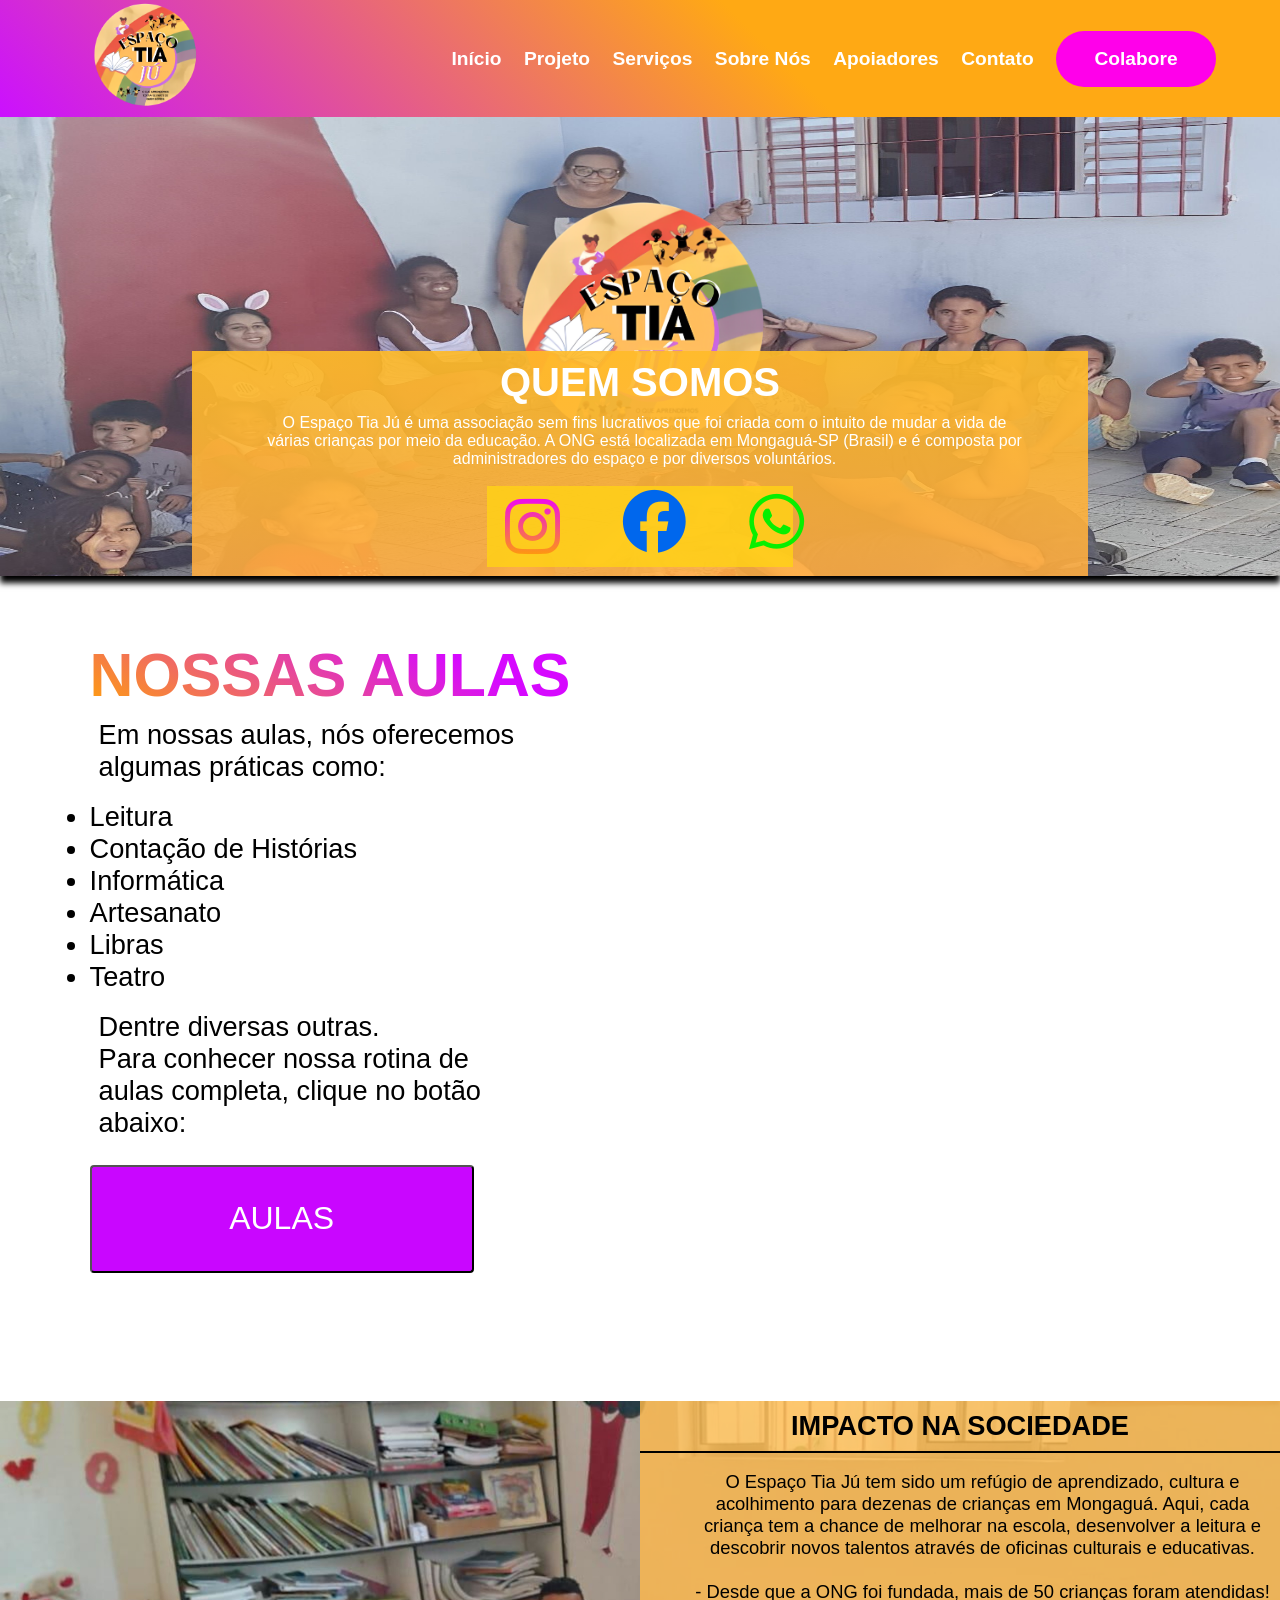
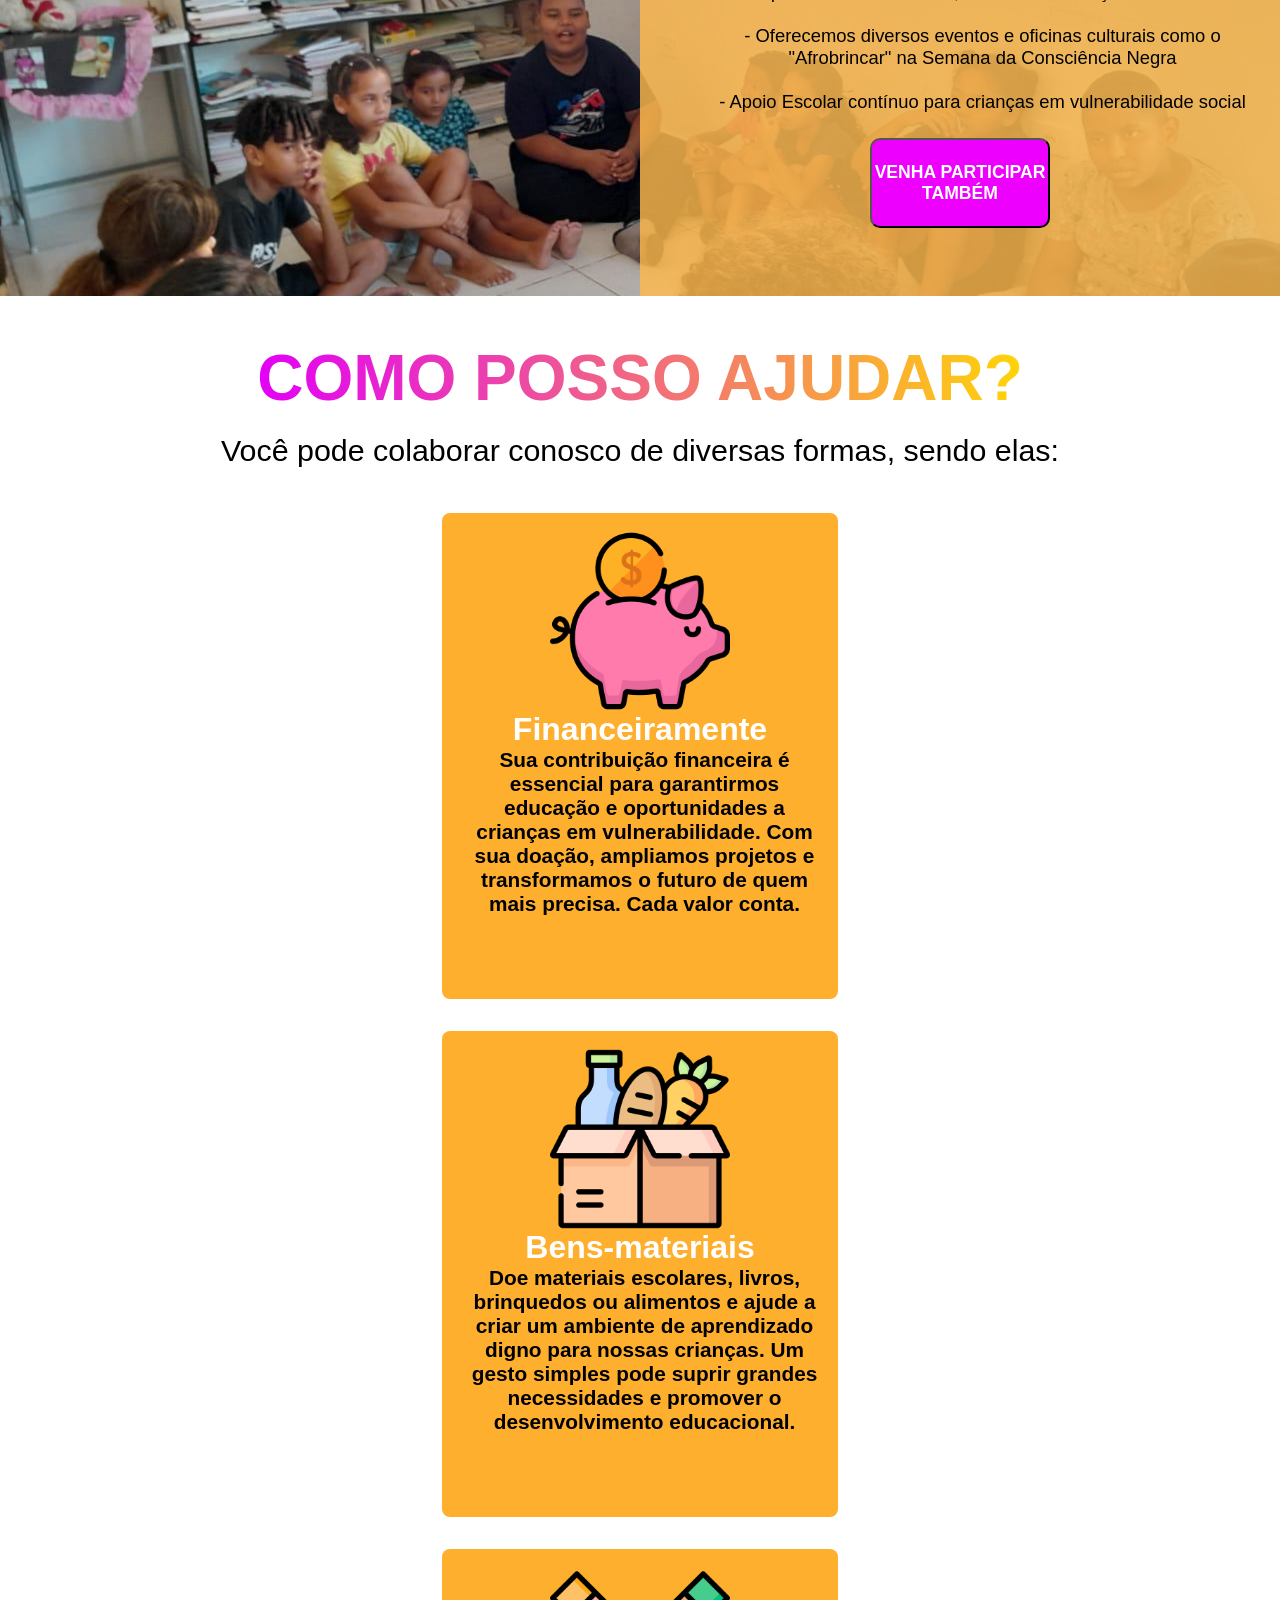
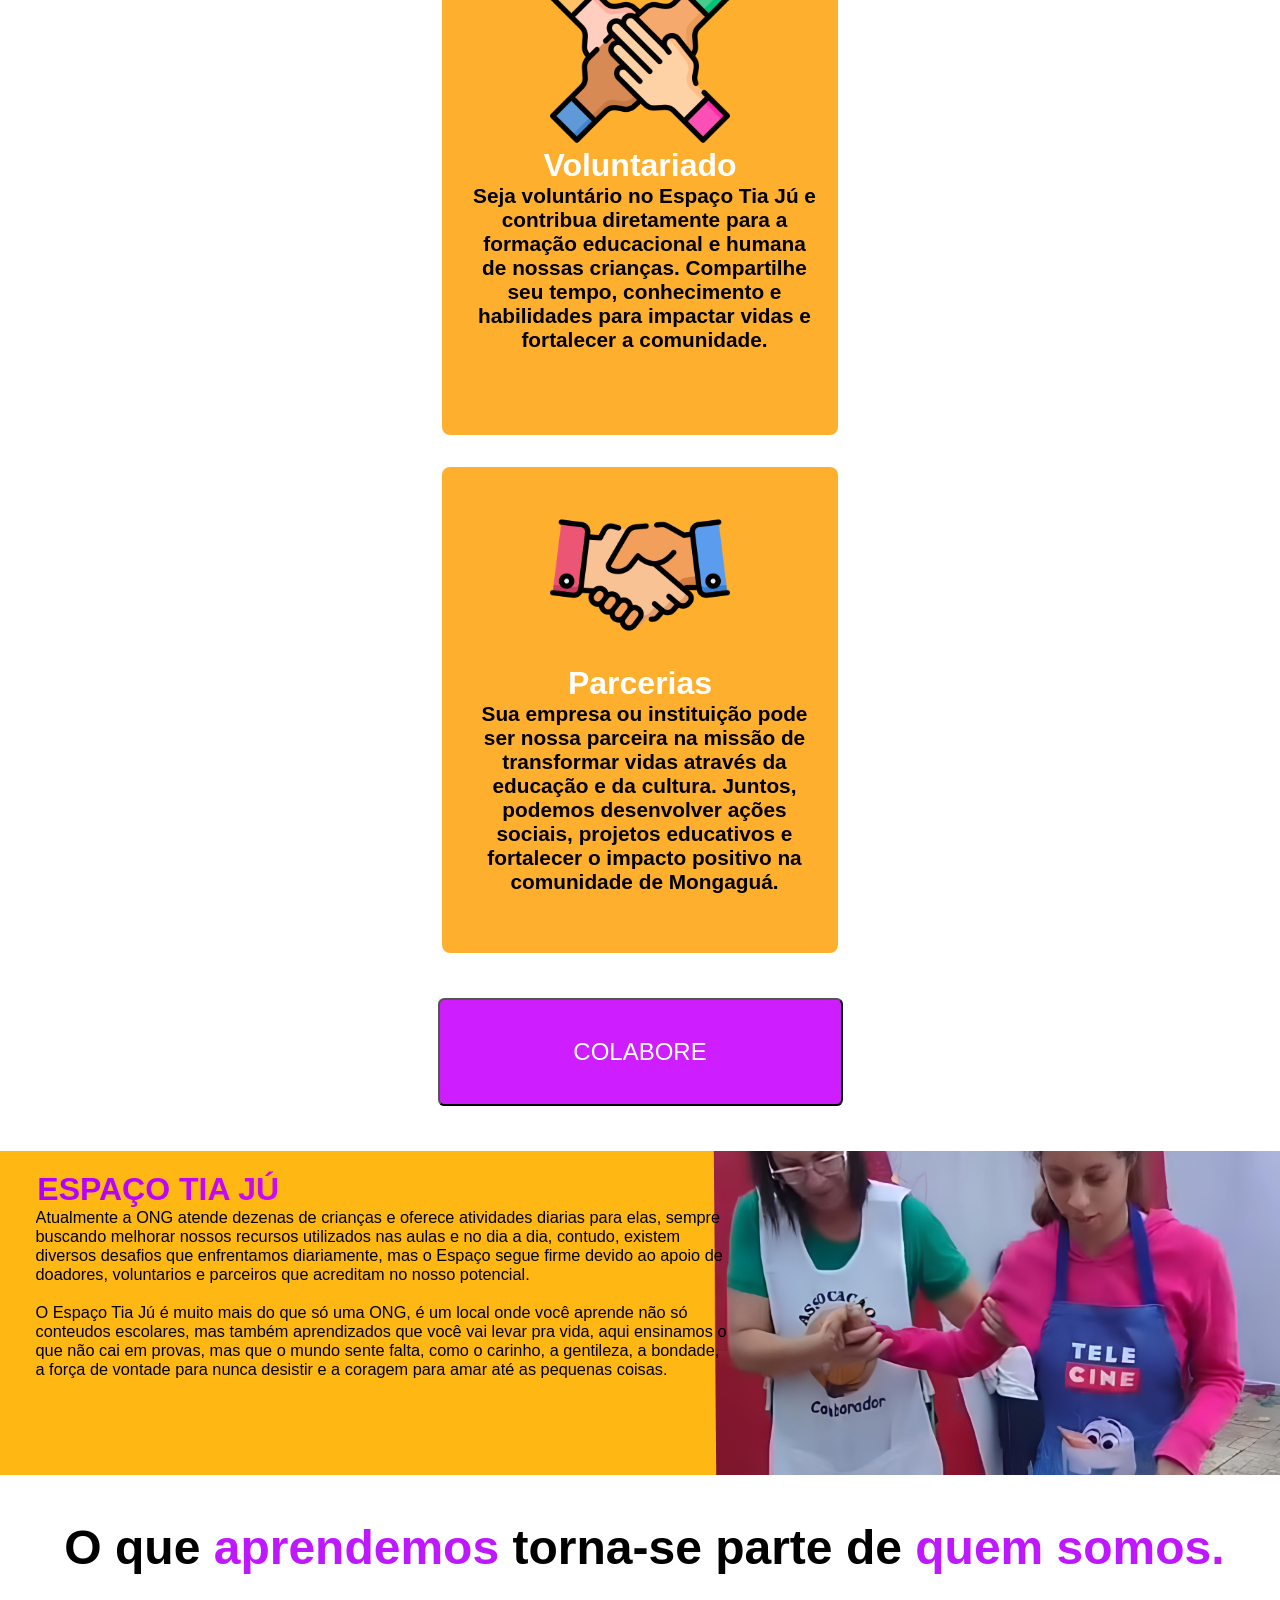
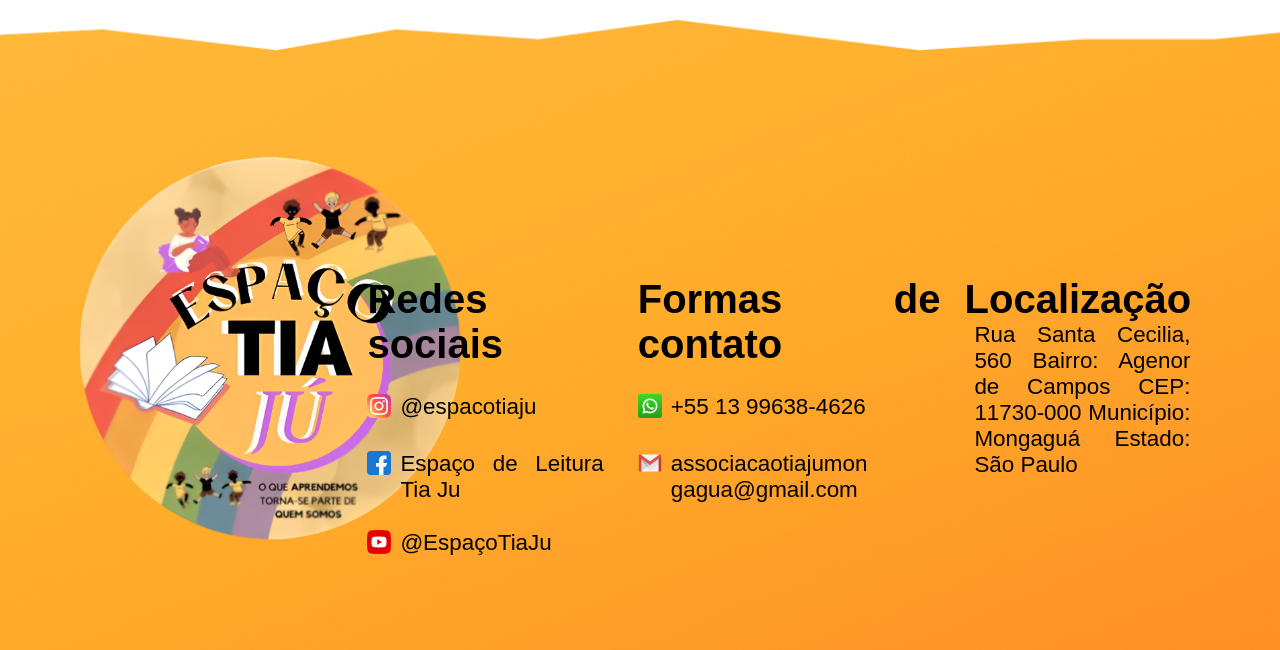
<file: index.html>
<!DOCTYPE html>
<html lang="PT-BR">
<head>
    <meta charset="UTF-8">
    <meta name="viewport" content="width=device-width, initial-scale=1.0">
    <title>Inicio</title>
    <link rel="stylesheet" href="style.css">
    <link rel="stylesheet"
    href="https://cdnjs.cloudflare.com/ajax/libs/font-awesome/6.5.0/css/all.min.css">
    <script src="hamburguer.js" defer></script>
</head>
<body>
<div class="navbar">
    <div class="Logo"><img src="img/LOGO.png" alt="" class="Logo1"></div>
     
    <div class="hamburger" onclick="toggleMenu()">
      <span></span>
      <span></span>
      <span></span>
  </div>

    <ul class="nav-list">
         <li class="nav-item"><a href="index.html">Início</a></li>
         <li class="nav-item"><a href="Projeto.html">Projeto</a></li>
         <li class="nav-item"><a href="Serviços.html">Serviços</a></li>
         <li class="nav-item"><a href="Sobrenos.html">Sobre Nós</a></li>
         <li class="nav-item"><a href="Apoiadores.html">Apoiadores</a></li>
         <li class="nav-item"><a id="contato" href="#rodape">Contato</a></li>
         <li class="nav-item" id="Colabore"><a id="colabore" href="Colabore.html">Colabore</a></li>
     </ul>
</div>

<div class="Inicio">
   <img src="img/Mídia (13).jpeg" alt="" class="Tela-inicial">
    <img src="img/LOGO.png" alt="" class="Logo-inicio">
         <div class="desc-inicio">
            <h2>QUEM SOMOS</h2>
            <p>O Espaço Tia Jú é uma associação sem fins lucrativos que foi criada com o intuito de mudar a vida de várias crianças por meio da educação. A ONG está localizada em Mongaguá-SP (Brasil) e é composta por administradores do espaço e por diversos voluntários.</p>
            <a href="Sobrenos.html"><button>CONHEÇA MAIS SOBRE NÓS</button></a>
   <div class="redes-sociais">
        <a href="https://www.instagram.com/espacotiaju?utm_source=ig_web_button_share_sheet&igsh=ZDNlZDc0MzIxNw==" target="_blank"> <abbr title="Instagram">
          <i class="fab fa-instagram instagram" style="font-size: 63px;"></abbr></i>
        </a>
        <a href="https://www.facebook.com/datiaju/reviews" target="_blank">
          <abbr title="Facebook">
          <i class="fab fa-facebook facebook" style="font-size: 63px;margin-top: -10px;"></i>
          </abbr>
        </a>
        <a href="https://api.whatsapp.com/send?phone=%2B5513996384626&context=AfcCSkSIcUkqL-YhtPa7pxp33R2juGG97M6zUEiv80mA4iTM2JzgP4KgKNWEZC94j7PCLBYY8Aqee7L_TdLRcimhf0VwbdhXXc6NUVzNHIIt665tnAzPVUHuwLsKSRdDri8YdN5PQHIaT8WMIss9TqglaQ&source=FB_Page&app=facebook&entry_point=page_cta&fbclid=IwY2xjawLjuL1leHRuA2FlbQIxMABicmlkETEwQUttaVBENEdSaHdHNnN2AR4zPxRbNRe2exG3UXPu2LWO2KKB-tDY6OX-aqOvwJS2EwWAxR1hfenFp7WOUA_aem_YQOsg1myZgJdiUHXw0PNwQ" target="_blank">
          <abbr title="Whatsapp">
          <i class="fab fa-whatsapp whatsapp" style="font-size: 63px; margin-top: -10px;"></i>
          </abbr>
        </a>
      </div>
   </div>
</div>

   <div class="Nossas-aulas">
    <div class="Nossas-aulas2">
  <h1>NOSSAS AULAS</h1> 
    <p>Em nossas aulas, nós oferecemos algumas práticas como:</p>
    <br>
     <ul>
        <li>Leitura</li>
        <li>Contação de Histórias</li>
        <li>Informática</li>
        <li>Artesanato</li>
        <li>Libras</li>
        <li>Teatro</li>
      </ul>
     <br>
    <p> 
      Dentre diversas outras.
      <br>
      Para conhecer nossa rotina de aulas completa, clique no botão abaixo:</p>
      <a href="Serviços.html"><button>AULAS</button></a>
    </div>
</div>

<div class="carrossel-pai">
  <div class="carrossel-imagens">
    <img src="img/Mídia (2).png" alt="" class="C2-1">
    <img src="img/Mídia (3).png" alt="" class="C2-2">
    <img src="img/midia.jpeg" alt="" class="C2-3">
    <img src="img/Mídia (19).jpeg" alt="" class="C2-4">

    <img src="img/Mídia (2).png" alt="" class="C2-1">
    <img src="img/Mídia (3).png" alt="" class="C2-2">
    <img src="img/midia.jpeg" alt="" class="C2-3">
    <img src="img/Mídia (19).jpeg" alt="" class="C2-4">
    <img src="img/Mídia (2).png" alt="" class="C2-1">
    <img src="img/Mídia (3).png" alt="" class="C2-2">
    <img src="img/midia.jpeg" alt="" class="C2-3">
    </div>
  </div>
</div>

<div class="Impacto">
  <div class="desc-impacto">
    <h1>IMPACTO NA SOCIEDADE</h1>
    <hr color="black">
    <p>O Espaço Tia Jú tem sido um refúgio de aprendizado, cultura e acolhimento para dezenas de crianças em Mongaguá. Aqui, cada criança tem a chance de melhorar na escola, desenvolver a leitura e descobrir novos talentos através de oficinas culturais e educativas.
      <br>
      <br>
-  Desde que a ONG foi fundada, mais de 50 crianças foram atendidas!
<br>
<br>
- Oferecemos diversos eventos e oficinas culturais como o "Afrobrincar" na Semana da Consciência Negra
<br>
<br>- Apoio Escolar contínuo para crianças em vulnerabilidade social</p>
<a href="Colabore.html"><button>VENHA PARTICIPAR TAMBÉM</button></a>
  </div>
</div>

<div class="Como-ajudar">
  <h1>COMO POSSO AJUDAR?</h1>
  <P class="desc-ajuda">Você pode colaborar conosco de diversas formas, sendo elas:</P>
 <div class="container-fc">
  <div class="forma-colaborar">
    <img src="img/cofrinho.png" alt="">
    <h2>Financeiramente</h2>
    <p>Sua contribuição financeira é essencial para garantirmos educação e oportunidades a crianças em vulnerabilidade. Com sua doação, ampliamos projetos e transformamos o futuro de quem mais precisa. Cada valor conta.</p>
  </div>
    <div class="forma-colaborar">
      <img src="img/doacao-de-alimentos.png" alt="">
    <h2>Bens-materiais</h2>
    <p>Doe materiais escolares, livros, brinquedos ou alimentos e ajude a criar um ambiente de aprendizado digno para nossas crianças. Um gesto simples pode suprir grandes necessidades e promover o desenvolvimento educacional.</p>
  </div>
    <div class="forma-colaborar">
      <img src="img/socorro.png" alt="">
    <h2>Voluntariado</h2>
    <p>Seja voluntário no Espaço Tia Jú e contribua diretamente para a formação educacional e humana de nossas crianças. Compartilhe seu tempo, conhecimento e habilidades para impactar vidas e fortalecer a comunidade.
</p>
  </div>
    <div class="forma-colaborar">
      <img src="img/aperto-de-mao.png" alt="">
    <h2>Parcerias</h2>
    <p>Sua empresa ou instituição pode ser nossa parceira na missão de transformar vidas através da educação e da cultura. Juntos, podemos desenvolver ações sociais, projetos educativos e fortalecer o impacto positivo na comunidade de Mongaguá.</p>
  </div>
  </div>
  <a href="Colabore.html"><button>COLABORE</button></a>
</div>

<div class="desc-espaco">
  <div class="desc-espaco1">
   <h1>ESPAÇO TIA JÚ</h1>
   <p>Atualmente a ONG atende dezenas de crianças e oferece atividades diarias para elas, sempre buscando melhorar nossos recursos utilizados nas aulas e no dia a dia, 
    contudo, existem diversos desafios que enfrentamos diariamente, mas o Espaço segue firme devido ao apoio de doadores, voluntarios e parceiros que acreditam no nosso 
    potencial.
    <br>
    <br>
    O Espaço Tia Jú é muito mais do que só uma ONG, é um local onde você aprende não só conteudos escolares, mas também aprendizados que você vai levar pra vida, 
    aqui ensinamos o que não cai em provas, mas que o mundo sente falta, como o carinho, a gentileza, a bondade, a força de vontade para nunca desistir e a coragem para amar até as 
    pequenas coisas.</p>
  </div>
</div>

<div class="quem-somos">
  <p>O que <span class="roxo">aprendemos</span> torna-se parte de <span class="roxo">quem somos.</span></p>
</div>

<div class="rodape" id="rodape">
  <div class="logo-rodape">
    <img src="img/LOGO.png" alt="">
  </div>
  <div class="inf-rodape">
    <div class="redes">
      <h1>Redes sociais</h1>
      <div class="insta"><a href="https://www.flaticon.com/br/icones-gratis/logotipo-do-instagram" title="logotipo do instagram ícones" target="_blank"> <img src="img/instagram (1).png" alt=""></a><p>@espacotiaju</p></div>
      <div class="facebook"><a href="https://www.flaticon.com/br/icones-gratis/facebook" title="facebook ícones" target="_blank"><img src="img/facebook (1).png" alt=""></a>
      <p style="color: black;">Espaço de Leitura Tia Ju</p></div>
      <div class="youtube"><a href="https://www.flaticon.com/br/icones-gratis/youtube" title="youtube ícones" target="_blank"><img src="img/youtube.png" alt=""></a>
      <p>@EspaçoTiaJu</p></div>

    </div>
    <div class="formas-contato">
      <h1>Formas de contato</h1>
      <div class="whatsapp"><a href="https://www.flaticon.com/br/icones-gratis/whatsapp" title="whatsapp ícones" target="_blank"><img src="img/whatsapp (1).png" alt=""></a><p style="color: black;">+55 13 99638-4626</p></div>
      <div class="email">
        <a href="https://www.flaticon.com/br/icones-gratis/gmail" title="gmail ícones" target="_blank"><img src="img/gmail.png" alt=""></a>
        <p>associacaotiajumon<br>gagua@gmail.com</p>
      </div>
    </div>
    <div class="localizacao">
      <h1>Localização</h1>
      <p>Rua Santa Cecilia, 560 Bairro: Agenor de Campos CEP: 11730-000 Município: Mongaguá Estado: São Paulo</p>
    </div>
  </div>
</div>

<script>
function scrollToDuration(target, duration) {
    const start = window.scrollY;
    const end = target.getBoundingClientRect().top + window.scrollY;
    const distance = end - start;
    let startTime = null;

    function animation(currentTime) {
        if (startTime === null) startTime = currentTime;
        const timeElapsed = currentTime - startTime;
        const progress = Math.min(timeElapsed / duration, 1); // de 0 a 1
        window.scrollTo(0, start + distance * easeInOutQuad(progress));
        if (timeElapsed < duration) {
            requestAnimationFrame(animation);
        }
    }
    function easeInOutQuad(t) {
        return t < 0.5 ? 2*t*t : -1 + (4 - 2*t)*t;
    }

    requestAnimationFrame(animation);
}
const linkRodape = document.getElementById('contato');
const rodape = document.getElementById('rodape');

linkRodape.addEventListener('click', function(e){
    e.preventDefault();
    scrollToDuration(rodape, 1300);
});
</script>

</body>
</html>
</file>
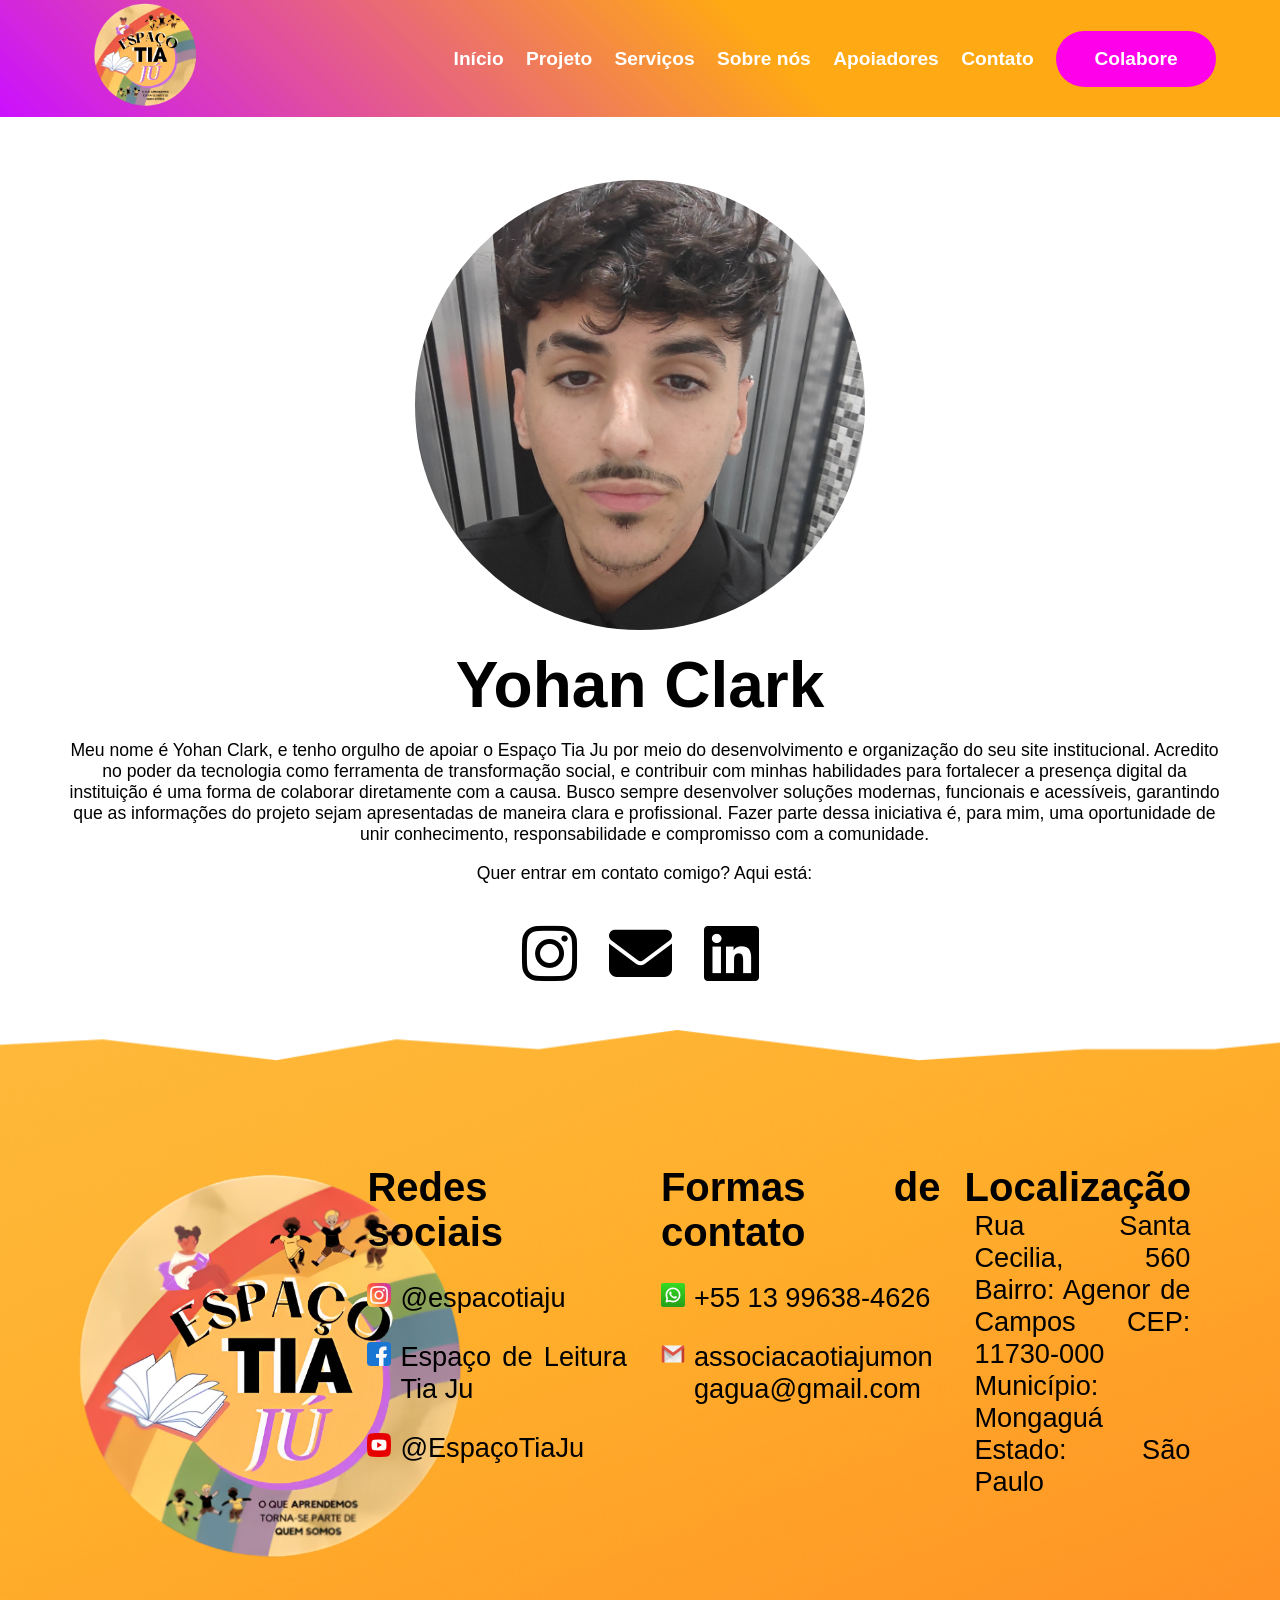
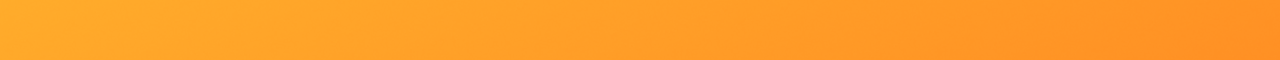
<file: Apoiadores.html>
<!DOCTYPE html>
<html lang="PT-BR">
<head>
    <meta charset="UTF-8">
    <meta name="viewport" content="width=device-width, initial-scale=1.0">
    <title>Apoiadores</title>
    <link rel="stylesheet" href="Apoiadores.css">
    <link rel="stylesheet"
    href="https://cdnjs.cloudflare.com/ajax/libs/font-awesome/6.5.0/css/all.min.css">
    <script>
          function toggleMenu() {
    document.querySelector(".nav-list").classList.toggle("active");
}
    </script>
</head>
<body>
<div class="navbar">
    <div class="Logo"><img src="img/LOGO.png" alt="" class="Logo1"></div>

        <div class="hamburger" onclick="toggleMenu()">
      <span></span>
      <span></span>
      <span></span>
  </div>
  
     <ul class="nav-list">
         <li class="nav-item"><a href="index.html">Início</a></li>
         <li class="nav-item"><a href="Projeto.html">Projeto</a></li>
         <li class="nav-item"><a href="Serviços.html">Serviços</a></li>
         <li class="nav-item"><a href="Sobrenos.html">Sobre nós</a></li>
         <li class="nav-item"><a href="Apoiadores.html">Apoiadores</a></li>
         <li class="nav-item"><a id="contato" href="#rodape">Contato</a></li>
         <li class="nav-item" id="Colabore"><a id="colabore" href="Colabore.html">Colabore</a></li>
     </ul>
</div>

<div class="Yohan-apoiador">
    <div class="desc-Yohan">
        <img src="img/foto Yohan.jpeg" alt="">
        <h1>Yohan Clark</h1>
        <p>Meu nome é Yohan Clark, e tenho orgulho de apoiar o Espaço Tia Ju por meio do desenvolvimento e organização do seu site institucional. Acredito no poder da tecnologia como ferramenta de transformação social, e contribuir com minhas habilidades para fortalecer a presença digital da instituição é uma forma de colaborar diretamente com a causa.

Busco sempre desenvolver soluções modernas, funcionais e acessíveis, garantindo que as informações do projeto sejam apresentadas de maneira clara e profissional. Fazer parte dessa iniciativa é, para mim, uma oportunidade de unir conhecimento, responsabilidade e compromisso com a comunidade.</p>
<p>Quer entrar em contato comigo? Aqui está:</p>
<div class="redes-Yohan">
                  <a href="https://www.instagram.com/yohan_.zx/" target="_blank">
  <abbr title="Instagram">
    <i class="fa-brands fa-instagram" style="font-size: 63px; color: black;"></i>
  </abbr>
</a>

              <a href="mailto:yohanclark183@outlook.com" target="_blank"> <abbr title="Email">
          <i class="fa-solid fa-envelope" style="font-size: 63px; color: black;"></abbr></i>
        </a>

        <a href="https://www.linkedin.com/in/yohan-c-838a183b2/" target="_blank"> <abbr title="Instagram">
          <i class="fa-brands fa-linkedin" style="font-size: 63px; color: black;"></abbr></i>
        </a>
    </div>
    </div>

    

<div class="rodape" id="rodape">
  <div class="logo-rodape">
    <img src="img/LOGO.png" alt="">
  </div>
  <div class="inf-rodape">
    <div class="redes">
      <h1>Redes sociais</h1>
      <div class="insta"><a href="https://www.flaticon.com/br/icones-gratis/logotipo-do-instagram" title="logotipo do instagram ícones" target="_blank"> <img src="img/instagram (1).png" alt=""></a><p>@espacotiaju</p></div>
      <div class="facebook"><a href="https://www.flaticon.com/br/icones-gratis/facebook" title="facebook ícones" target="_blank"><img src="img/facebook (1).png" alt=""></a>
      <p style="color: black;">Espaço de Leitura Tia Ju</p></div>
      <div class="youtube"><a href="https://www.flaticon.com/br/icones-gratis/youtube" title="youtube ícones" target="_blank"><img src="img/youtube.png" alt=""></a>
      <p>@EspaçoTiaJu</p></div>

    </div>
    <div class="formas-contato">
      <h1>Formas de contato</h1>
      <div class="whatsapp"><a href="https://www.flaticon.com/br/icones-gratis/whatsapp" title="whatsapp ícones" target="_blank"><img src="img/whatsapp (1).png" alt=""></a><p style="color: black;">+55 13 99638-4626</p></div>
      <div class="email">
        <a href="https://www.flaticon.com/br/icones-gratis/gmail" title="gmail ícones" target="_blank"><img src="img/gmail.png" alt=""></a>
        <p>associacaotiajumon<br>gagua@gmail.com</p>
      </div>
    </div>
    <div class="localizacao">
      <h1>Localização</h1>
      <p>Rua Santa Cecilia, 560 Bairro: Agenor de Campos CEP: 11730-000 Município: Mongaguá Estado: São Paulo</p>
    </div>
  </div>
</div>

</body>
</html>
</file>
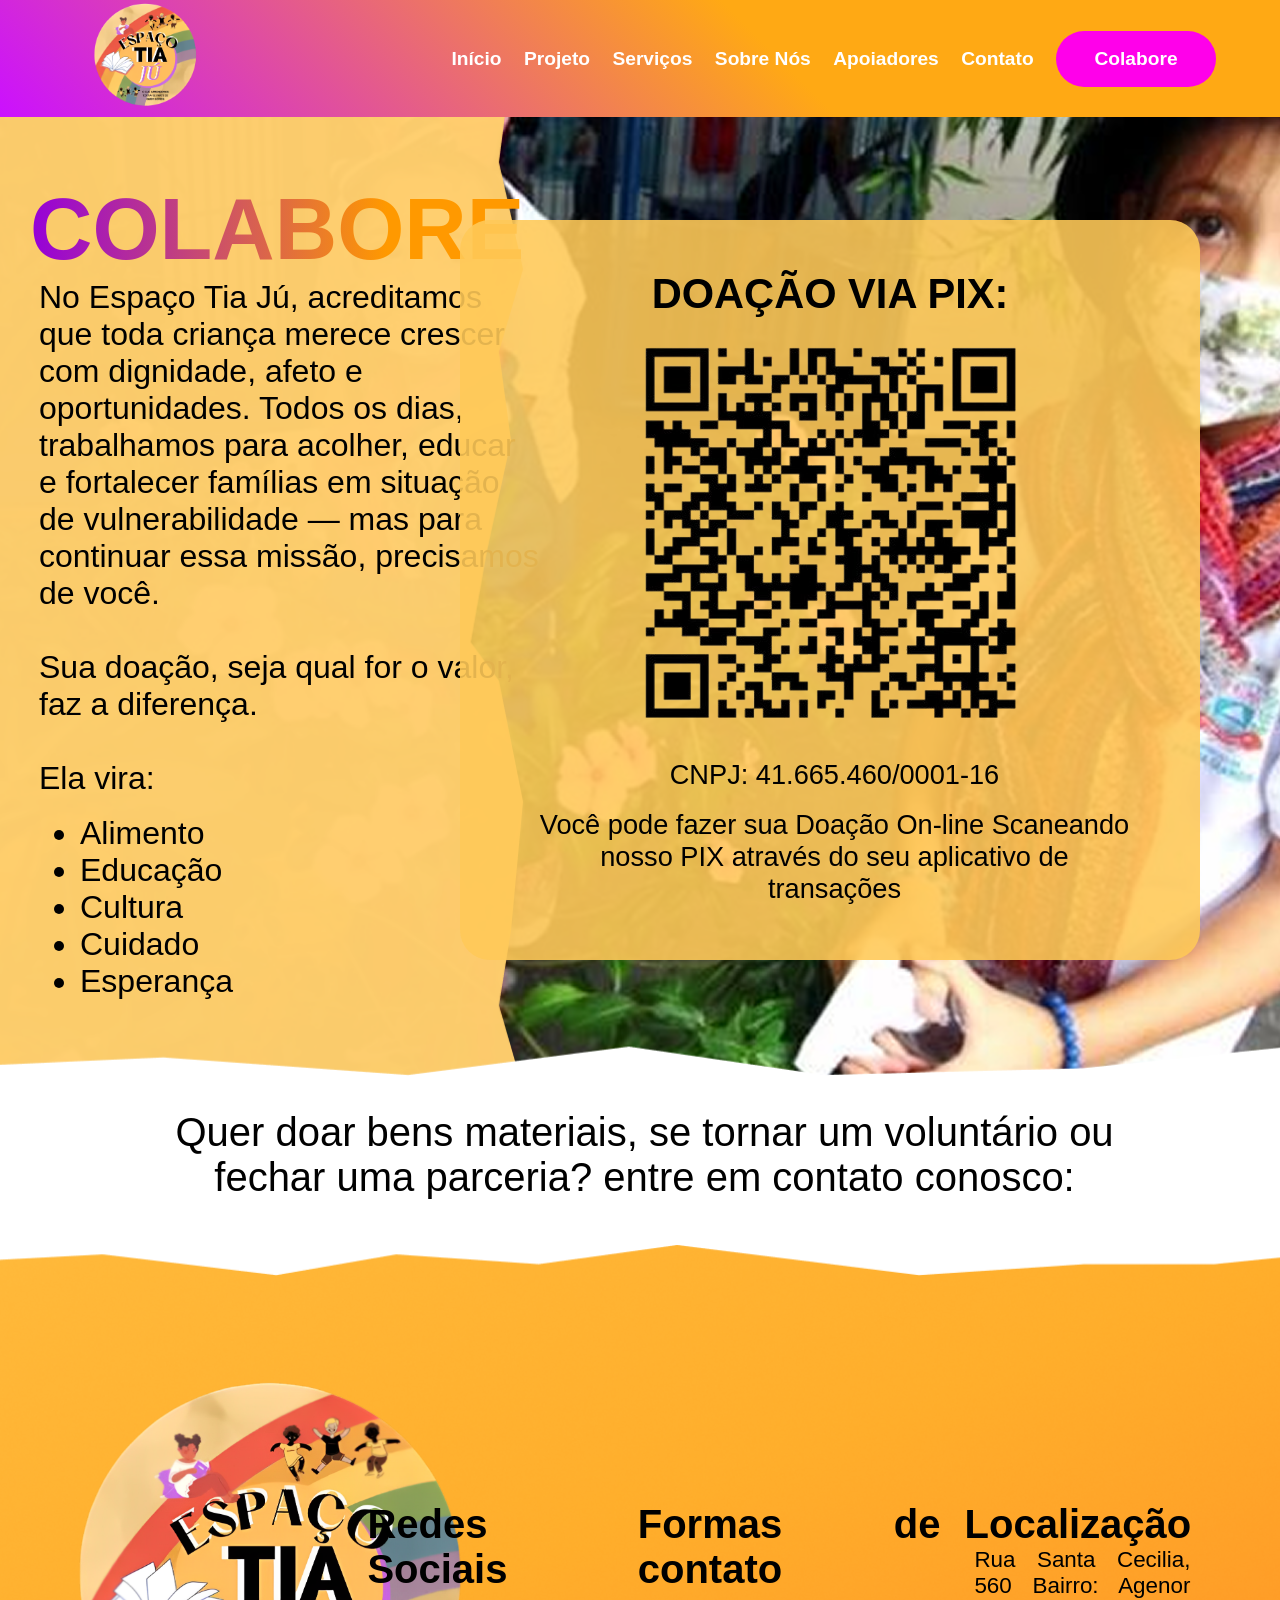
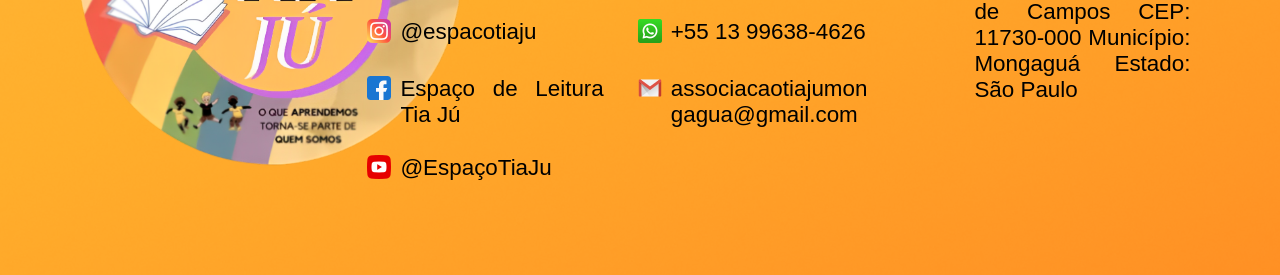
<file: Colabore.html>
<!DOCTYPE html>
<html lang="PT-BR">
<head>
    <meta charset="UTF-8">
    <meta name="viewport" content="width=device-width, initial-scale=1.0">
    <title>Colabore</title>
    <link rel="stylesheet" href="colabore.css">
    <script src="hamburguer.js" defer></script>
        <script>
      function toggleMenu() {
    document.querySelector(".nav-list").classList.toggle("active");
}
    </script>
</head>
<body>
<div class="navbar">
    <div class="Logo"><img src="img/LOGO.png" alt="" class="Logo1"></div>

        <div class="hamburger" onclick="toggleMenu()">
      <span></span>
      <span></span>
      <span></span>
  </div>
  
     <ul class="nav-list">
         <li class="nav-item"><a href="index.html">Início</a></li>
         <li class="nav-item"><a href="Projeto.html">Projeto</a></li>
         <li class="nav-item"><a href="Serviços.html">Serviços</a></li>
         <li class="nav-item"><a href="Sobrenos.html">Sobre Nós</a></li>
         <li class="nav-item"><a href="Apoiadores.html">Apoiadores</a></li>
         <li class="nav-item"><a id="contato" href="#rodape">Contato</a></li>
         <li class="nav-item" id="Colabore"><a id="colabore" href="Colabore.html">Colabore</a></li>
     </ul>
</div>

<div class="colabore">
    <div class="inf-colabore">
    <h1>COLABORE</h1>
    <p>No Espaço Tia Jú, acreditamos que toda criança merece crescer com dignidade, afeto e oportunidades. Todos os dias, trabalhamos para acolher, educar e fortalecer famílias em situação de vulnerabilidade — mas para continuar essa missão, precisamos de você.
        <br>
        <br>
        Sua doação, seja qual for o valor, faz a diferença.
        <br>
        <br>
        Ela vira: </p>
        <br>
        <ul>
            <li>Alimento</li>
            <li>Educação</li>
            <li>Cultura</li>
            <li>Cuidado</li>
            <li>Esperança</li>
        </ul>
    </div>
    <div class="doacao">
        <h2>DOAÇÃO VIA PIX:</h2>
        <img src="img/qrcode.png" alt="">
        <p>CNPJ: 41.665.460/0001-16</p>
        <br>
        <p class="pix">Você pode fazer sua Doação On-line Scaneando nosso PIX através do seu aplicativo de transações</p>
    </div>
</div>

<div class="colabore-mobile">
  <h1>COLABORE</h1>
  <p>No Espaço Tia Jú, acreditamos que toda criança merece crescer com dignidade, afeto e oportunidades. Todos os dias, trabalhamos para acolher, educar e fortalecer famílias em situação de vulnerabilidade — mas para continuar essa missão, precisamos de você.</p>
</div>
<div class="inf">
    <p>Quer doar bens materiais, se tornar um voluntário ou fechar uma parceria? entre em contato conosco:</p>
</div>

<div class="rodape" id="rodape">
    <div class="logo-rodape">
      <img src="img/LOGO.png" alt="">
    </div>
    <div class="inf-rodape">
      <div class="redes">
        <h1>Redes Sociais</h1>
        <div class="insta"><a href="https://www.flaticon.com/br/icones-gratis/logotipo-do-instagram" title="logotipo do instagram ícones" target="_blank"> <img src="img/instagram (1).png" alt=""></a><p>@espacotiaju</p></div>
        <div class="facebook"><a href="https://www.flaticon.com/br/icones-gratis/facebook" title="facebook ícones" target="_blank"><img src="img/facebook (1).png" alt=""></a>
        <p style="color: black;">Espaço de Leitura Tia Jú</p></div>
        <div class="youtube"><a href="https://www.flaticon.com/br/icones-gratis/youtube" title="youtube ícones" target="_blank"><img src="img/youtube.png" alt=""></a>
        <p>@EspaçoTiaJu</p></div>
  
      </div>
      <div class="formas-contato">
        <h1>Formas de contato</h1>
        <div class="whatsapp"><a href="https://www.flaticon.com/br/icones-gratis/whatsapp" title="whatsapp ícones" target="_blank"><img src="img/whatsapp (1).png" alt=""></a><p style="color: black;">+55 13 99638-4626</p></div>
        <div class="email">
          <a href="https://www.flaticon.com/br/icones-gratis/gmail" title="gmail ícones" target="_blank"><img src="img/gmail.png" alt=""></a>
          <p>associacaotiajumon<br>gagua@gmail.com</p>
        </div>
      </div>
      <div class="localizacao">
        <h1>Localização</h1>
        <p>Rua Santa Cecilia, 560 Bairro: Agenor de Campos CEP: 11730-000 Município: Mongaguá Estado: São Paulo</p>
      </div>
    </div>
  </div>
</body>
</html>
</file>
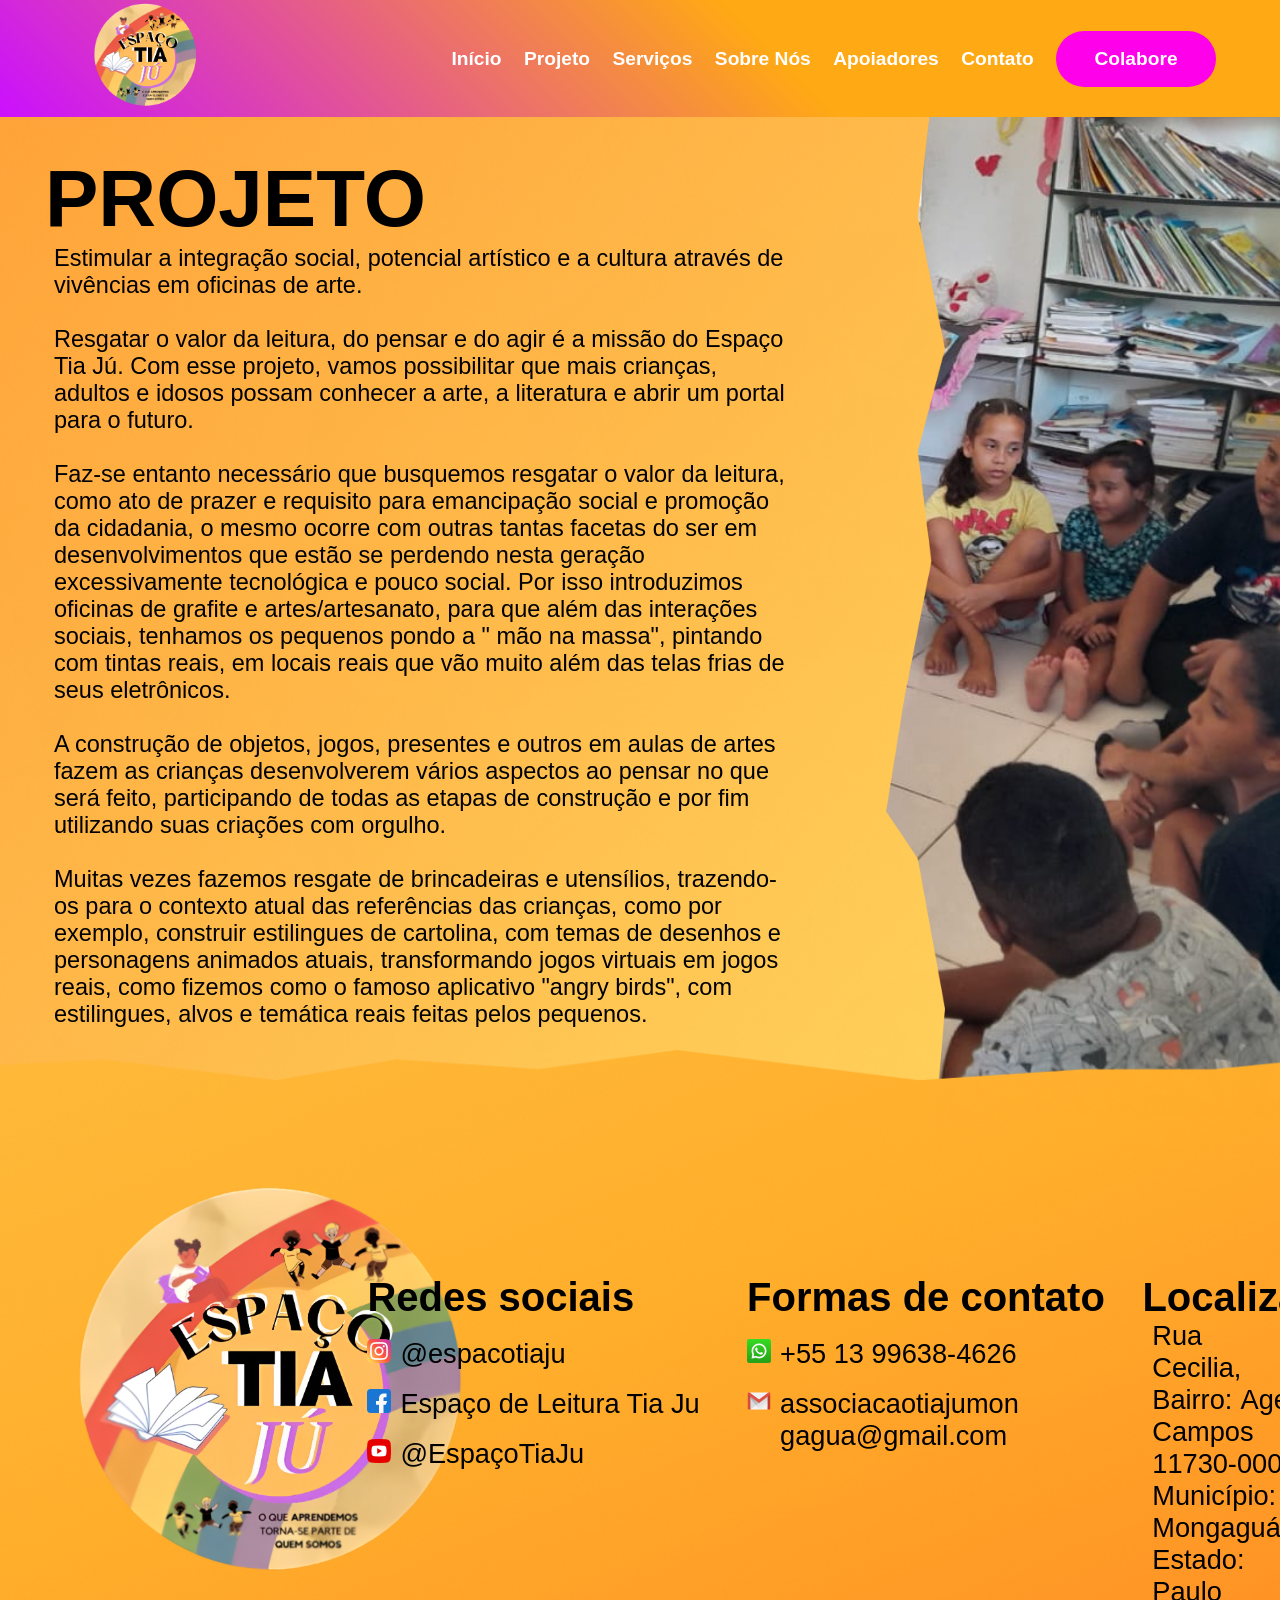
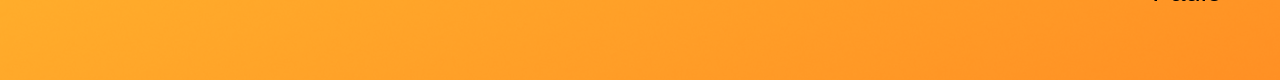
<file: Projeto.html>
<!DOCTYPE html>
<html lang="PT-BR">
<head>
    <meta charset="UTF-8">
    <meta name="viewport" content="width=device-width, initial-scale=1.0">
    <title>Projeto</title>
    <link rel="stylesheet" href="projeto.css">
        
    <script>
      function toggleMenu() {
    document.querySelector(".nav-list").classList.toggle("active");
}
    </script>
</head>
<body>
<div class="navbar">
    <div class="Logo"><img src="img/LOGO.png" alt="" class="Logo1"></div>
    
        <div class="hamburger" onclick="toggleMenu()">
      <span></span>
      <span></span>
      <span></span>
  </div>

     <ul class="nav-list">
         <li class="nav-item"><a href="index.html">Início</a></li>
         <li class="nav-item"><a href="Projeto.html">Projeto</a></li>
         <li class="nav-item"><a href="Serviços.html">Serviços</a></li>
         <li class="nav-item"><a href="Sobrenos.html">Sobre Nós</a></li>
         <li class="nav-item"><a href="Apoiadores.html">Apoiadores</a></li>
         <li class="nav-item"><a id="contato" href="#rodape">Contato</a></li>
         <li class="nav-item" id="Colabore"><a id="colabore" href="Colabore.html">Colabore</a></li>
     </ul>
</div>

<div class="fundo"></div>
<div class="frente">
    <img src="img/Rectangle 58 (1).png" alt="">
</div>

<div class="Projeto">
    <h1>PROJETO</h1>
    <p>Estimular a integração social, potencial artístico e a cultura através de vivências em oficinas de arte.
        <br>
        <br>
        Resgatar o valor da leitura, do pensar e do agir é a missão do Espaço Tia Jú. Com esse projeto, vamos possibilitar que mais crianças, adultos e idosos possam conhecer a arte, a literatura e abrir um portal para o futuro.
        <br>
        <br>
        Faz-se entanto necessário que busquemos resgatar o valor da leitura, como ato de prazer e requisito para emancipação social e promoção da cidadania, o mesmo ocorre com outras tantas facetas do ser em desenvolvimentos que estão se perdendo nesta geração excessivamente tecnológica e pouco social. Por isso introduzimos oficinas de grafite e artes/artesanato, para que além das interações sociais, tenhamos os pequenos pondo a " mão na massa", pintando com tintas reais, em locais reais que vão muito além das telas frias de seus eletrônicos.
        <br>
        <br>
        A construção de objetos, jogos, presentes e outros em aulas de artes fazem as crianças desenvolverem vários aspectos ao pensar no que será feito, participando de todas as etapas de construção e por fim utilizando suas criações com orgulho.
        <br>
        <br>
        Muitas vezes fazemos resgate de brincadeiras e utensílios, trazendo-os para o contexto atual das referências das crianças, como por exemplo, construir estilingues de cartolina, com temas de desenhos e personagens animados atuais, transformando jogos virtuais em jogos reais, como fizemos como o famoso aplicativo "angry birds", com estilingues, alvos e temática reais feitas pelos pequenos.</p>
</div>

<div class="rodape" id="rodape">
  <div class="logo-rodape">
    <img src="img/LOGO.png" alt="">
  </div>
  <div class="inf-rodape">
    <div class="redes">
      <h1>Redes sociais</h1>
      <div class="insta"><a href="https://www.flaticon.com/br/icones-gratis/logotipo-do-instagram" title="logotipo do instagram ícones" target="_blank"> <img src="img/instagram (1).png" alt=""></a><p>@espacotiaju</p></div>
      <div class="facebook"><a href="https://www.flaticon.com/br/icones-gratis/facebook" title="facebook ícones" target="_blank"><img src="img/facebook (1).png" alt=""></a>
      <p style="color: black;">Espaço de Leitura Tia Ju</p></div>
      <div class="youtube"><a href="https://www.flaticon.com/br/icones-gratis/youtube" title="youtube ícones" target="_blank"><img src="img/youtube.png" alt=""></a>
      <p>@EspaçoTiaJu</p></div>

    </div>
    <div class="formas-contato">
      <h1>Formas de contato</h1>
      <div class="whatsapp"><a href="https://www.flaticon.com/br/icones-gratis/whatsapp" title="whatsapp ícones" target="_blank"><img src="img/whatsapp (1).png" alt=""></a><p style="color: black;">+55 13 99638-4626</p></div>
      <div class="email">
        <a href="https://www.flaticon.com/br/icones-gratis/gmail" title="gmail ícones" target="_blank"><img src="img/gmail.png" alt=""></a>
        <p>associacaotiajumon<br>gagua@gmail.com</p>
      </div>
    </div>
    <div class="localizacao">
      <h1>Localização</h1>
      <p>Rua Santa Cecilia, 560 Bairro: Agenor de Campos CEP: 11730-000 Município: Mongaguá Estado: São Paulo</p>
    </div>
  </div>
</div>

<script>
function scrollToDuration(target, duration) {
    const start = window.scrollY;
    const end = target.getBoundingClientRect().top + window.scrollY;
    const distance = end - start;
    let startTime = null;

    function animation(currentTime) {
        if (startTime === null) startTime = currentTime;
        const timeElapsed = currentTime - startTime;
        const progress = Math.min(timeElapsed / duration, 1); // de 0 a 1
        window.scrollTo(0, start + distance * easeInOutQuad(progress));
        if (timeElapsed < duration) {
            requestAnimationFrame(animation);
        }
    }
    function easeInOutQuad(t) {
        return t < 0.5 ? 2*t*t : -1 + (4 - 2*t)*t;
    }

    requestAnimationFrame(animation);
}
const linkRodape = document.getElementById('contato');
const rodape = document.getElementById('rodape');

linkRodape.addEventListener('click', function(e){
    e.preventDefault();
    scrollToDuration(rodape, 1300);
});
</script>
</body>
</html>
</file>
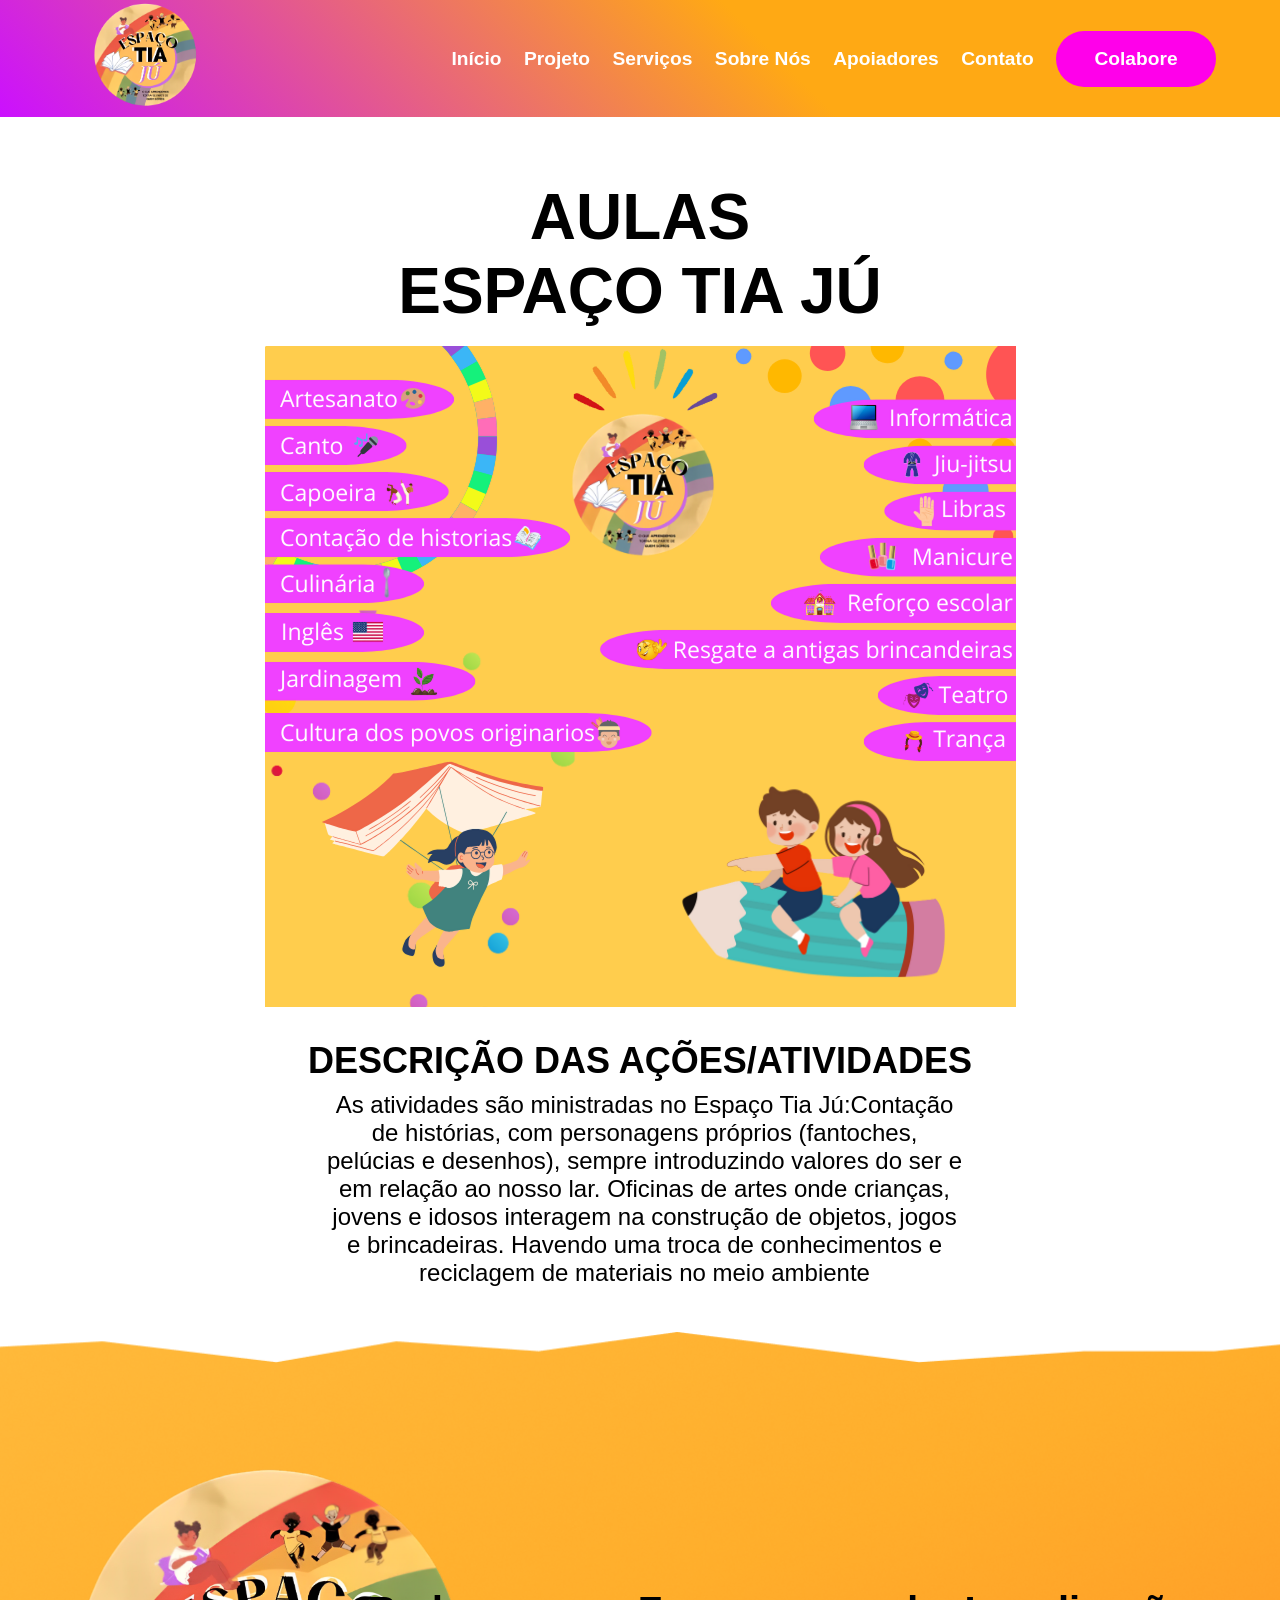
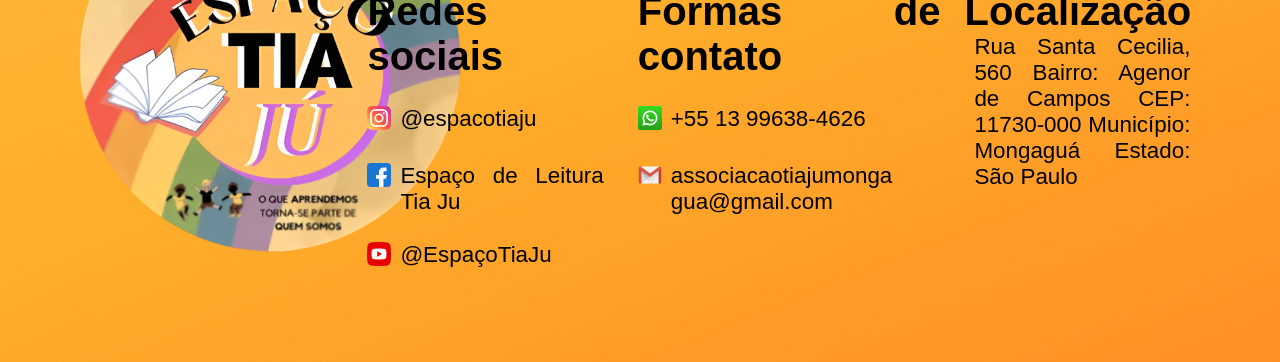
<file: Serviços.html>
<!DOCTYPE html>
<html lang="PT-BR">
<head>
    <meta charset="UTF-8">
    <meta name="viewport" content="width=device-width, initial-scale=1.0">
    <title>Serviços</title>
    <link rel="stylesheet" href="servicos.css">
        <script>
      function toggleMenu() {
    document.querySelector(".nav-list").classList.toggle("active");
}
    </script>
</head>
<body>
<div class="navbar">
    <div class="Logo"><img src="img/LOGO.png" alt="" class="Logo1"></div>
     
    <div class="hamburger" onclick="toggleMenu()">
      <span></span>
      <span></span>
      <span></span>
  </div>

    <ul class="nav-list">
         <li class="nav-item"><a href="index.html">Início</a></li>
         <li class="nav-item"><a href="Projeto.html">Projeto</a></li>
         <li class="nav-item"><a href="Serviços.html">Serviços</a></li>
         <li class="nav-item"><a href="Sobrenos.html">Sobre Nós</a></li>
         <li class="nav-item"><a href="Apoiadores.html">Apoiadores</a></li>
         <li class="nav-item"><a id="contato" href="#rodape">Contato</a></li>
         <li class="nav-item" id="Colabore"><a id="colabore" href="Colabore.html">Colabore</a></li>
     </ul>
</div>

<div class="TUDO">
  <h1>AULAS <br>ESPAÇO TIA JÚ</h1>
  <div class="aulas"><img src="img/Aulas espaço tia jú 1.png" alt=""></div>
  <h2>DESCRIÇÃO DAS AÇÕES/ATIVIDADES</h2>
  <p>As atividades são ministradas no Espaço Tia Jú:Contação de histórias, com personagens próprios (fantoches, pelúcias e desenhos), sempre introduzindo valores do ser e em relação ao nosso lar. Oficinas de artes onde crianças, jovens e idosos interagem na construção de objetos, jogos e brincadeiras. Havendo uma troca de conhecimentos e reciclagem de materiais no meio ambiente</p>
</div>

<div class="rodape" id="rodape">
    <div class="logo-rodape">
      <img src="img/LOGO.png" alt="">
    </div>
    <div class="inf-rodape">
      <div class="redes">
        <h1>Redes sociais</h1>
        <div class="insta"><a href="https://www.flaticon.com/br/icones-gratis/logotipo-do-instagram" title="logotipo do instagram ícones" target="_blank"> <img src="img/instagram (1).png" alt=""></a><p>@espacotiaju</p></div>
        <div class="facebook"><a href="https://www.flaticon.com/br/icones-gratis/facebook" title="facebook ícones" target="_blank"><img src="img/facebook (1).png" alt=""></a>
        <p style="color: black;">Espaço de Leitura Tia Ju</p></div>
        <div class="youtube"><a href="https://www.flaticon.com/br/icones-gratis/youtube" title="youtube ícones" target="_blank"><img src="img/youtube.png" alt=""></a>
        <p>@EspaçoTiaJu</p></div>
  
      </div>
      <div class="formas-contato">
        <h1>Formas de contato</h1>
        <div class="whatsapp"><a href="https://www.flaticon.com/br/icones-gratis/whatsapp" title="whatsapp ícones" target="_blank"><img src="img/whatsapp (1).png" alt=""></a><p style="color: black;">+55 13 99638-4626</p></div>
        <div class="email">
          <a href="https://www.flaticon.com/br/icones-gratis/gmail" title="gmail ícones" target="_blank"><img src="img/gmail.png" alt=""></a>
          <p>associacaotiajumonga<br>gua@gmail.com</p>
        </div>
      </div>
      <div class="localizacao">
        <h1>Localização</h1>
        <p>Rua Santa Cecilia, 560 Bairro: Agenor de Campos CEP: 11730-000 Município: Mongaguá Estado: São Paulo</p>
      </div>
    </div>
  </div>
<script>
function scrollToDuration(target, duration) {
    const start = window.scrollY;
    const end = target.getBoundingClientRect().top + window.scrollY;
    const distance = end - start;
    let startTime = null;

    function animation(currentTime) {
        if (startTime === null) startTime = currentTime;
        const timeElapsed = currentTime - startTime;
        const progress = Math.min(timeElapsed / duration, 1); // de 0 a 1
        window.scrollTo(0, start + distance * easeInOutQuad(progress));
        if (timeElapsed < duration) {
            requestAnimationFrame(animation);
        }
    }
    function easeInOutQuad(t) {
        return t < 0.5 ? 2*t*t : -1 + (4 - 2*t)*t;
    }

    requestAnimationFrame(animation);
}
const linkRodape = document.getElementById('contato');
const rodape = document.getElementById('rodape');

linkRodape.addEventListener('click', function(e){
    e.preventDefault();
    scrollToDuration(rodape, 1300);
});
</script>  
</body>
</html>
</file>
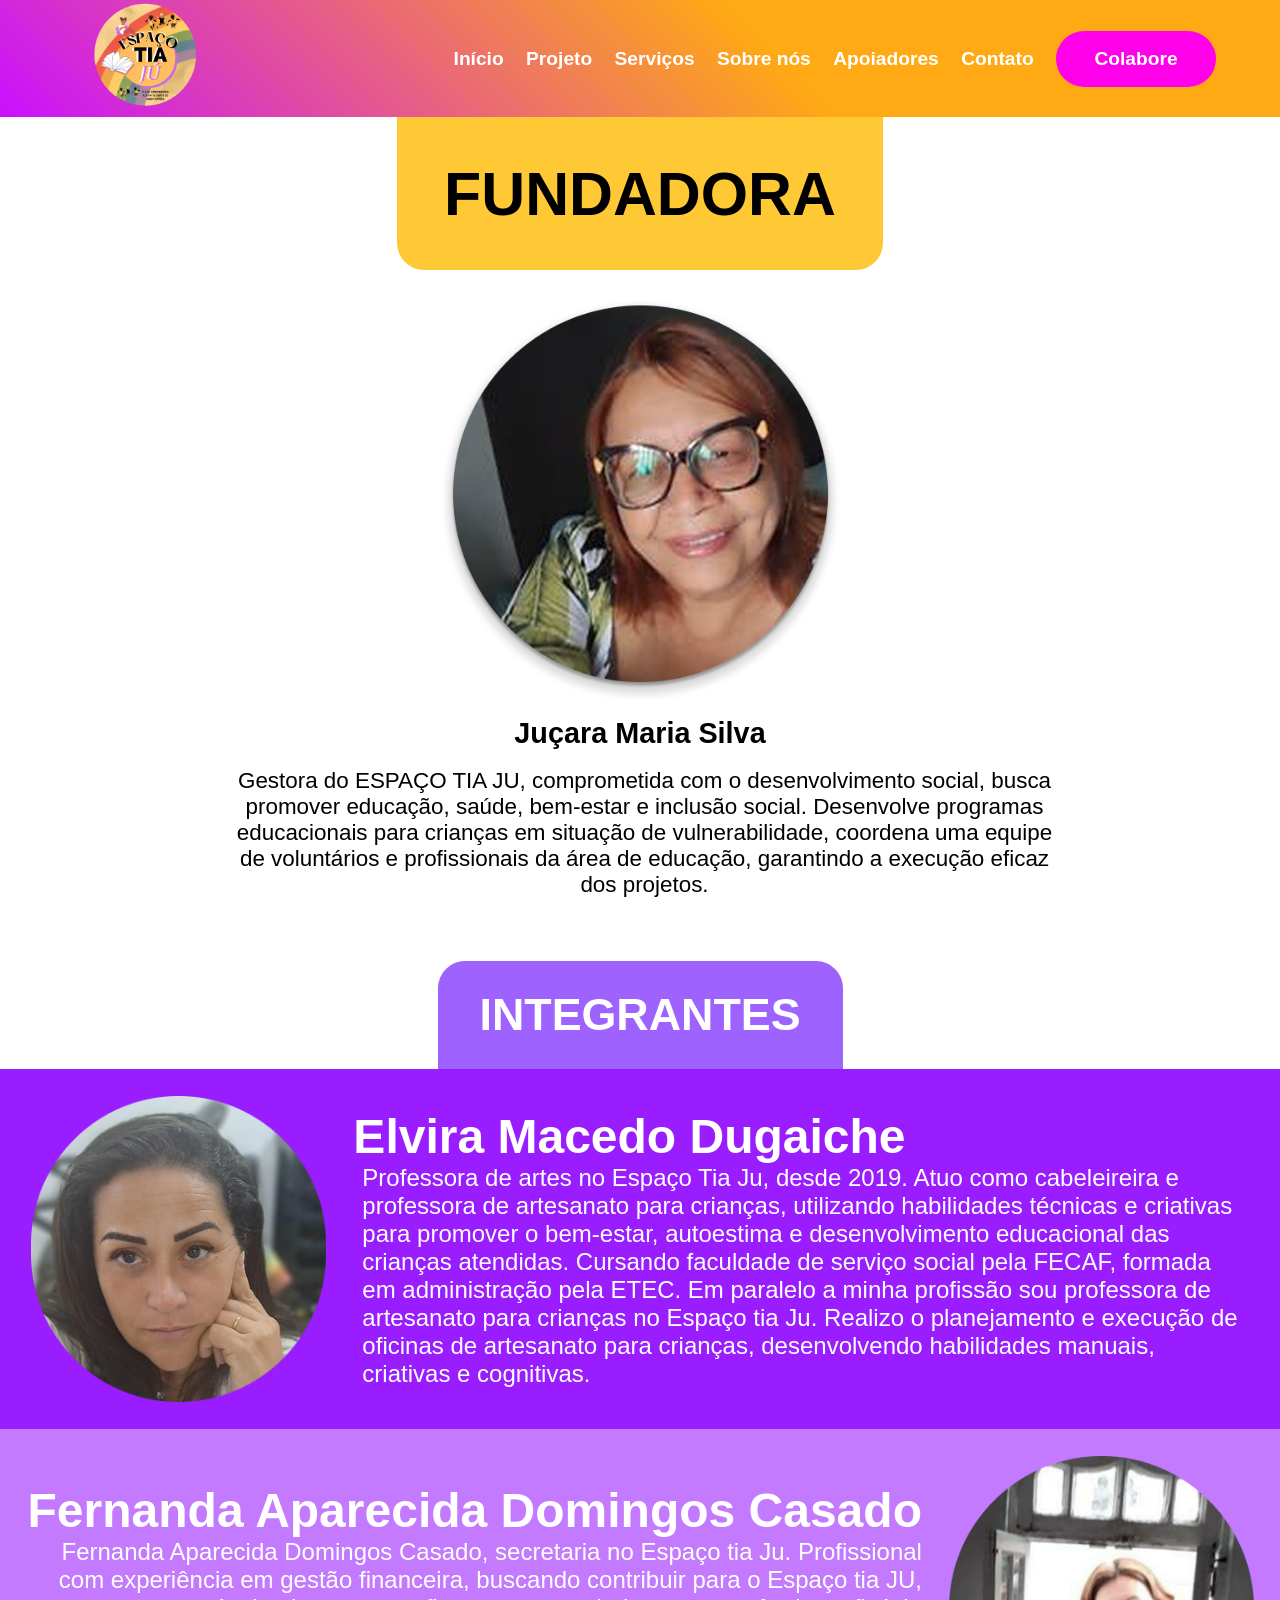
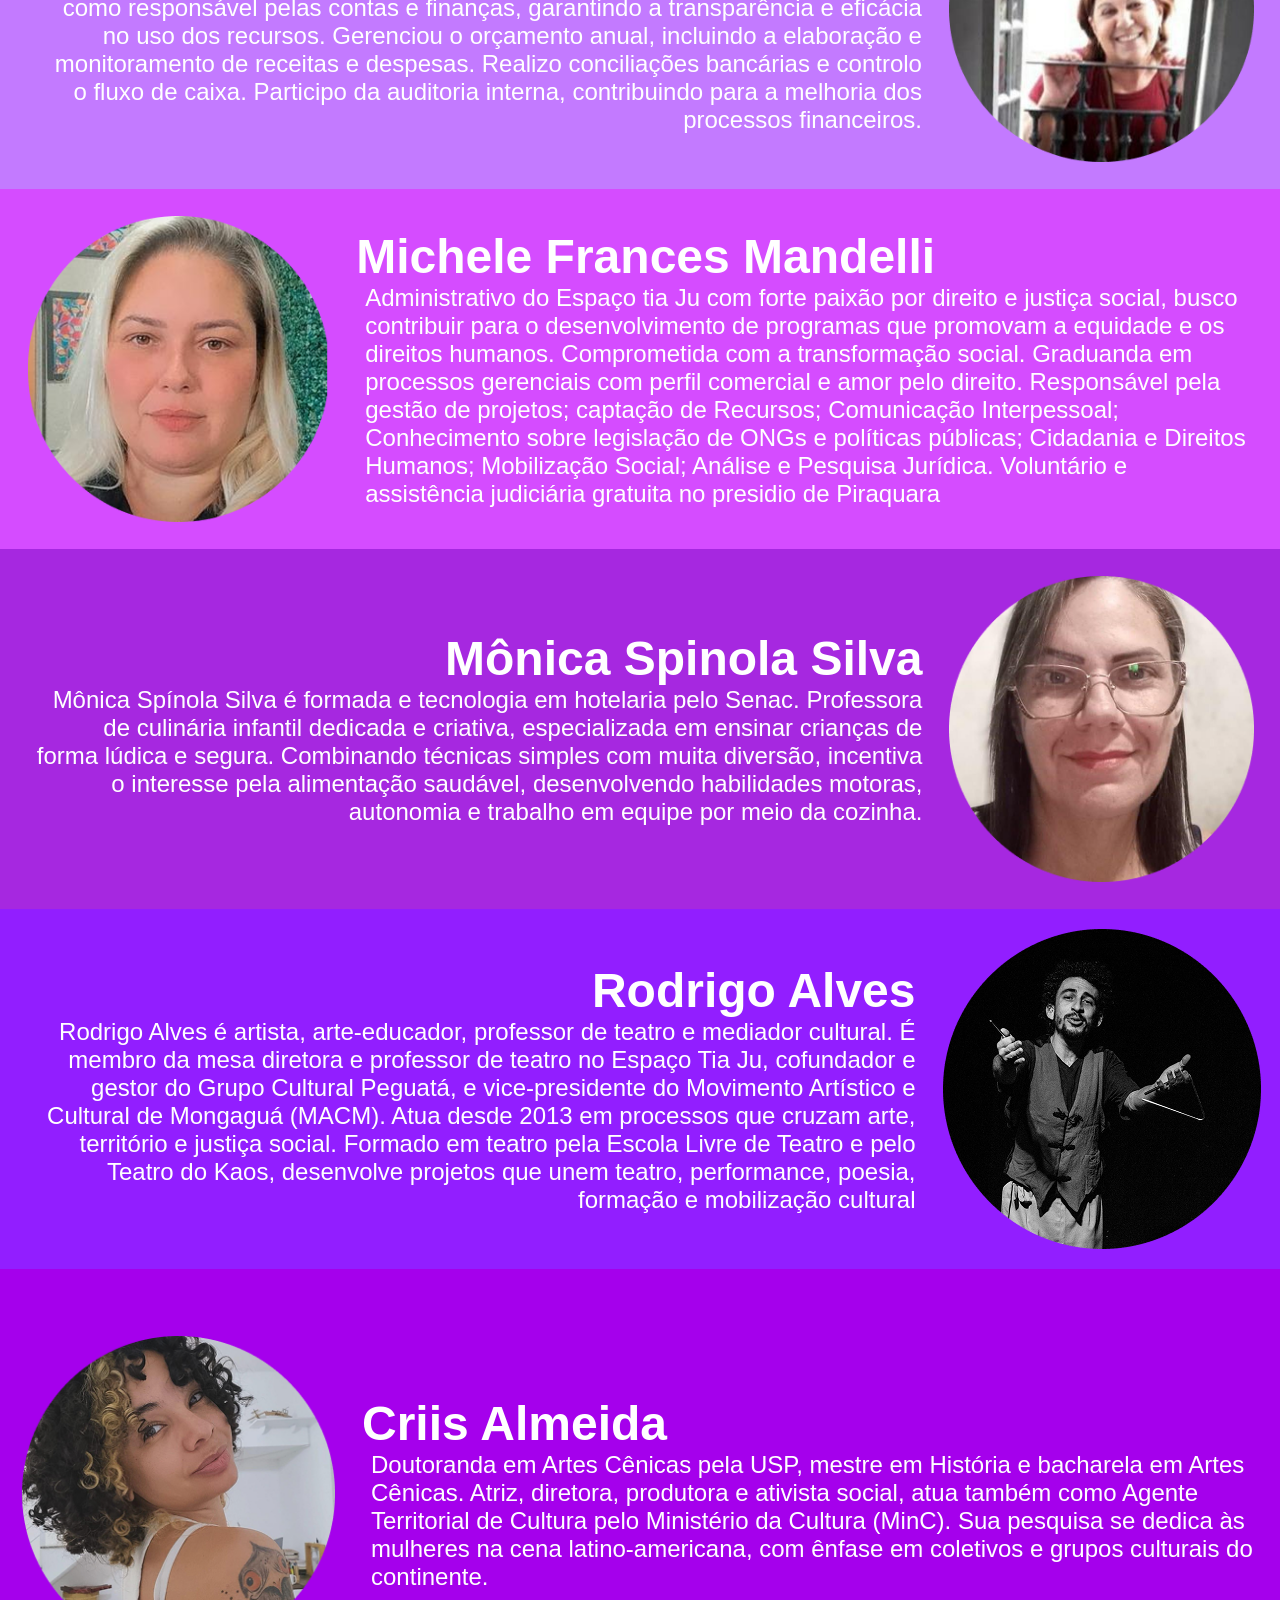
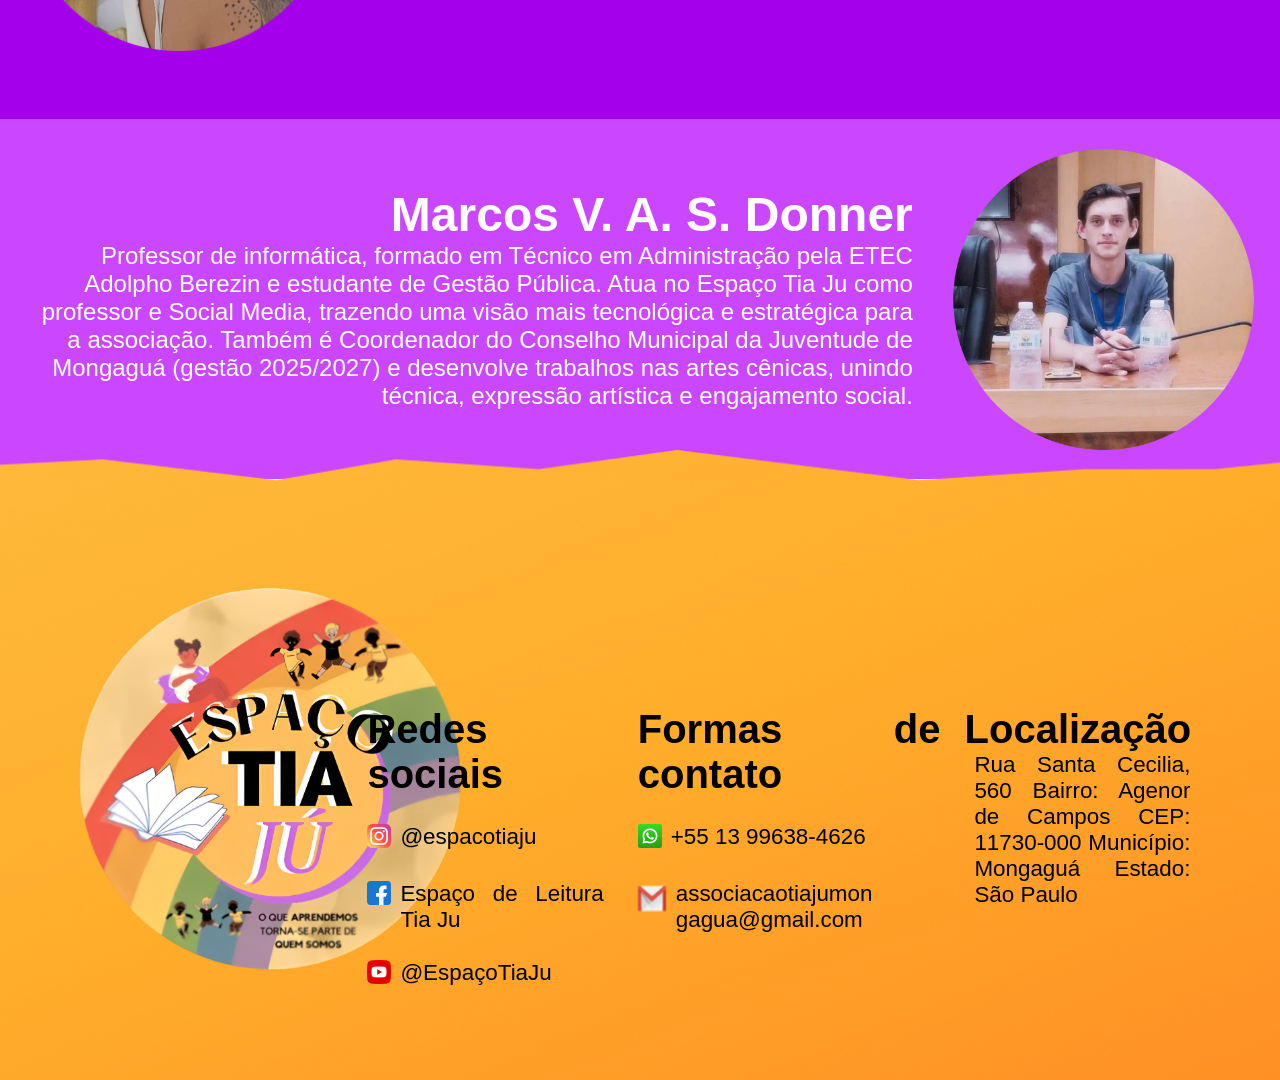
<file: Sobrenos.html>
<!DOCTYPE html>
<html lang="PT-BR">
<head>
    <meta charset="UTF-8">
    <meta name="viewport" content="width=device-width, initial-scale=1.0">
    <title>Sobre nós</title>
    <link rel="stylesheet" href="sobrenos.css">
            <script>
      function toggleMenu() {
    document.querySelector(".nav-list").classList.toggle("active");
}
    </script>
</head>
<body>
<div class="navbar">
    <div class="Logo"><img src="img/LOGO.png" alt="" class="Logo1"></div>

        <div class="hamburger" onclick="toggleMenu()">
      <span></span>
      <span></span>
      <span></span>
  </div>
  
     <ul class="nav-list">
         <li class="nav-item"><a href="index.html">Início</a></li>
         <li class="nav-item"><a href="Projeto.html">Projeto</a></li>
         <li class="nav-item"><a href="Serviços.html">Serviços</a></li>
         <li class="nav-item"><a href="Sobrenos.html">Sobre nós</a></li>
         <li class="nav-item"><a href="Apoiadores.html">Apoiadores</a></li>
         <li class="nav-item"><a id="contato" href="#rodape">Contato</a></li>
         <li class="nav-item" id="Colabore"><a id="colabore" href="Colabore.html">Colabore</a></li>
     </ul>
</div>
    
<div class="inicio">
    <div class="fundador">
      <h1>FUNDADORA</h1>
</div>
<div class="jucara">
    <img src="img/jucara.png" alt="">
</div>
<h2>Juçara Maria Silva</h2>
<p>Gestora do ESPAÇO TIA JU, comprometida com o desenvolvimento social, busca promover educação, saúde, bem-estar e inclusão social. Desenvolve programas educacionais para crianças em situação de vulnerabilidade, coordena uma equipe de voluntários e profissionais da área de educação, garantindo a execução eficaz dos projetos.</p>
    </div>

<div class="adm">
    <div class="adms">
        <h1>INTEGRANTES</h1>
    </div>
    <div class="container">
        <img src="img/elvira.png" alt="">
       <div class="desc-elvira">
        <h1>Elvira Macedo Dugaiche</h1>
        <p>Professora de artes no Espaço Tia Ju, desde 2019. Atuo como cabeleireira e professora de artesanato para crianças, utilizando habilidades técnicas e criativas para promover o bem-estar, autoestima e desenvolvimento educacional das crianças atendidas. Cursando faculdade de serviço social pela FECAF, formada em administração pela ETEC. Em paralelo a minha profissão sou professora de artesanato para crianças no Espaço tia Ju. Realizo o planejamento e execução de oficinas de artesanato para crianças, desenvolvendo habilidades manuais, criativas e cognitivas.</p>
    </div>
</div>
    <div class="container1">
        <img src="img/fernanda.png" alt="">
    <div class="desc-fernanda">
        <h1>Fernanda Aparecida Domingos Casado</h1>
        <p>Fernanda Aparecida Domingos Casado, secretaria no Espaço tia Ju. Profissional com experiência em gestão financeira, buscando contribuir para o Espaço tia JU, como responsável pelas contas e finanças, garantindo a transparência e eficácia no uso dos recursos. Gerenciou o orçamento anual, incluindo a elaboração e monitoramento de receitas e despesas. Realizo conciliações bancárias e controlo o fluxo de caixa. Participo da auditoria interna, contribuindo para a melhoria dos processos financeiros.</p>
     </div>
  </div>
  <div class="container2">
    <img src="img/michele.png" alt="">
    <div class="desc-michele">
        <h1>Michele Frances Mandelli</h1>
        <p>Administrativo do Espaço tia Ju com forte paixão por direito e justiça social, busco contribuir para o desenvolvimento de programas que promovam a equidade e os direitos humanos. Comprometida com a transformação social. Graduanda em processos gerenciais com perfil comercial e amor pelo direito. Responsável pela gestão de projetos; captação de Recursos; Comunicação Interpessoal; Conhecimento sobre legislação de ONGs e políticas públicas; Cidadania e Direitos Humanos; Mobilização Social; Análise e Pesquisa Jurídica. Voluntário e assistência judiciária gratuita no presidio de Piraquara</p>
    </div>
</div>
    <div class="container3">
        <img src="img/monica.png" alt="">
        <div class="desc-monica">
        <h1>Mônica Spinola Silva</h1>
        <p>Mônica Spínola Silva é formada e tecnologia em hotelaria pelo Senac. Professora de culinária infantil dedicada e criativa, especializada em ensinar crianças de forma lúdica e segura. Combinando técnicas simples com muita diversão, incentiva o interesse pela alimentação saudável, desenvolvendo habilidades motoras, autonomia e trabalho em equipe por meio da cozinha.
        </p>
    </div>
</div>
 </div>
 <div class="container5">
    <img src="img/rodrigo.png" alt="">
    <div class="desc-rodrigo">
        <h1>Rodrigo Alves</h1>
        <p>Rodrigo Alves é artista, arte-educador, professor de teatro e mediador cultural. É membro da mesa diretora e professor de teatro no Espaço Tia Ju, cofundador e gestor do Grupo Cultural Peguatá, e vice-presidente do Movimento Artístico e Cultural de Mongaguá (MACM). Atua desde 2013 em processos que cruzam arte, território e justiça social. Formado em teatro pela Escola Livre de Teatro e pelo Teatro do Kaos, desenvolve projetos que unem teatro, performance, poesia, formação e mobilização cultural</p>
    </div>
 </div>
 <div class="container6">
    <img src="img/criss.png" alt="">
    <div class="desc-criss">
        <h1>Criis Almeida</h1>
        <p>Doutoranda em Artes Cênicas pela USP, mestre em História e bacharela em Artes Cênicas. Atriz, diretora, produtora e ativista social, atua também como Agente Territorial de Cultura pelo Ministério da Cultura (MinC). Sua pesquisa se dedica às mulheres na cena latino-americana, com ênfase em coletivos e grupos culturais do continente.</p>
    </div>
 </div>
 <div class="container7">
  <img src="img/MArcos-1.png" alt="">
  <div class="desc-rodrigo">
      <h1>Marcos V. A. S. Donner</h1>
      <p>Professor de informática, formado em Técnico em Administração pela ETEC Adolpho Berezin e estudante de Gestão Pública. Atua no Espaço Tia Ju como professor e Social Media, trazendo uma visão mais tecnológica e estratégica para a associação.
Também é Coordenador do Conselho Municipal da Juventude de Mongaguá (gestão 2025/2027) e desenvolve trabalhos nas artes cênicas, unindo técnica, expressão artística e engajamento social.</p>
  </div>
</div>
 <div class="rodape" id="rodape">
    <div class="logo-rodape">
      <img src="img/LOGO.png" alt="">
    </div>
    <div class="inf-rodape">
      <div class="redes">
        <h1>Redes sociais</h1>
        <div class="insta"><a href="https://www.flaticon.com/br/icones-gratis/logotipo-do-instagram" title="logotipo do instagram ícones" target="_blank"> <img src="img/instagram (1).png" alt=""></a><p>@espacotiaju</p></div>
        <div class="facebook"><a href="https://www.flaticon.com/br/icones-gratis/facebook" title="facebook ícones" target="_blank"><img src="img/facebook (1).png" alt=""></a>
        <p style="color: black;">Espaço de Leitura Tia Ju</p></div>
        <div class="youtube"><a href="https://www.flaticon.com/br/icones-gratis/youtube" title="youtube ícones" target="_blank"><img src="img/youtube.png" alt=""></a>
        <p>@EspaçoTiaJu</p></div>
      </div>
      <div class="formas-contato">
        <h1>Formas de contato</h1>
        <div class="whatsapp"><a href="https://www.flaticon.com/br/icones-gratis/whatsapp" title="whatsapp ícones" target="_blank"><img src="img/whatsapp (1).png" alt=""></a><p style="color: black;">+55 13 99638-4626</p></div>
        <div class="email">
          <a href="https://www.flaticon.com/br/icones-gratis/gmail" title="gmail ícones" target="_blank"><img src="img/gmail.png" alt="" style="width: 30px; height: 35px; margin-left: -1px;"></a>
          <p>associacaotiajumon<br>gagua@gmail.com</p>
        </div>
      </div>
      <div class="localizacao">
        <h1>Localização</h1>
        <p>Rua Santa Cecilia, 560 Bairro: Agenor de Campos CEP: 11730-000 Município: Mongaguá Estado: São Paulo</p>
      </div>
    </div>
  </div>
</div>
</body>
</html>
</file>
<file: style.css>
*{
    margin: 0;
    padding: 0;
    font-family: Arial, Helvetica, sans-serif;
}

body{
    position: relative;
    overflow-x: hidden;
}

html {
  scroll-behavior: smooth;
}


.navbar{
    height: 13vh;
    width: 100%;
    background: linear-gradient(45deg, rgb(203, 16, 255), rgb(255, 169, 20) 60%);
    position: fixed;
    display: flex;
    align-items: center;
    justify-content: end;
    z-index: 10;
}


.hamburger {
    display: none;
    flex-direction: column;
    cursor: pointer;
    gap: 5px;
}

.hamburger span {
    width: 30px;
    height: 3px;
    background: #000;
    border-radius: 5px;
}


.nav-list{
    display: flex;
    align-items: center;
    gap: 1.4em;
    margin-right: 5%;
}

.Logo{
    position: absolute;
    left: 7%;
}

.Logo1{
    width: 12vh;
    height: auto;
    display: flex;
}

.nav-item{
    list-style: none;
}

.nav-item a{
    text-decoration: none;
    color: rgb(255, 255, 255);
    font-size: clamp(1rem, 2vw, 1.2rem);
    transition: 500ms;
    font-weight: 600;
}

.nav-item a:hover{
    color: rgb(233, 67, 255);
}

#Colabore{
    width: 10em;
    height: 3.5em;
    background-color: rgb(255, 0, 234); 
    display: inline-flex;
    justify-content: center;
    align-items: center;
    border-radius: 4vh;
    transition: 500ms;
}

#Colabore:hover{
    background-color: rgb(213, 77, 255);
    transform: scale(1.1);
}

.Tela-inicial {
    z-index: 0;
    width: 100%;
    height: auto;
    display: block;
    flex-direction: column;
    box-shadow: 0px 7px 6px black;
}


.Inicio{
    display: flex;
    justify-content: center;
    align-items: end;
    z-index: 10;
}

.Logo-inicio {
    position: absolute;
    width: clamp(22vw, 25vw, 30em);
    top: 270px
}

.desc-inicio{
    position: absolute;
    color: white;
    max-width: 70%;
    text-align: center;
    height: 25vw;
    background: linear-gradient( #ffbb28e9, rgba(255, 173, 66, 0.893));
    font-size: clamp(1rem, 2.5vw, 2rem);
    display: flex;
    flex-direction: column;
    justify-content: space-between;
    align-items: center;
}

.desc-inicio p{
    font-size: 1.6rem;
    max-width: 85%;
}

.desc-inicio h2{
    font-size: clamp(1rem, 5vw, 4rem);
}

.desc-inicio button{
    margin: 2vh;
    width: clamp(10vw, 15vw, 70%);
    height: 8vh;
    background-color: rgb(197, 49, 255);
    font-weight: 600;
    color: white;
    font-size: 0.8rem;
    transition: 500ms;
}

.desc-inicio button:hover{
    transform: scaleX(1.1);
}

.redes-sociais{
  padding: 2vh;
  height: clamp(4vh, 7vw, 20%);
  width: 39vh;
  display: flex;
  align-items: center;
  justify-content: space-between;
  background-color: #ffd117d7;
  gap: 7vh;
}

.redes-sociais a{
  color: rgb(0, 0, 0);
  font-size: 4.5rem;
  transition: 400ms ease-in-out;
}

.redes-sociais a:hover{
  transform: scale(1.1);
}

.facebook { color: #0067ed; }
.whatsapp { color: #08ef00; }
.instagram {
  background: linear-gradient(#ee00ff,rgb(255, 162, 0));
  -webkit-background-clip: text;
  -webkit-text-fill-color: transparent;
}

.Nossas-aulas{
    width: 100%;
}

.carrossel-pai{
    position: absolute;
    right: 8.9vh;
    top: 100vh;
    height: 175vh;
    z-index: -1;
    overflow: hidden;
}

.carrossel-imagens{
  z-index: -1;
  height: 100vh;
  display: flex;
  flex-direction: column;
  animation: Carrossel-subir 15s linear infinite;
}

@keyframes Carrossel-subir{
  0%{
    transform: translateY(-120px);
  }

  100%{
    transform: translateY(-1025px);
  }
}

.carrossel-imagens img{
  margin-top: -100px;
  border-radius: 10px;
  max-width: 270px;
  transition: transform 800ms;
}

.C2-1{
  margin-left: 300px;
}

.C2-3{
  margin-left: 300px;
}

.Nossas-aulas2{
    max-width: 40rem;
    margin-top: 5vw;
    margin-left: 7vw;
}

.Nossas-aulas2 h1{
  font-size: 3.8rem;
  margin-bottom: 1vh;
  background: linear-gradient(30deg, #ffa10a, rgb(214, 9, 255) 60%);
  -webkit-background-clip: text;
  -webkit-text-fill-color: transparent;
}

.Nossas-aulas2 p{
    font-size: 1.7em;
    width: 26rem;
}

.Nossas-aulas2 ul{
  font-family:Arial, Helvetica, sans-serif;
  font-size: 1.7rem;

}

.Nossas-aulas2 button{
    margin-top: 2vw;
    height: 12vh;
    width: 60%;
    font-size: 2rem;
    color: white;
    background-color: #c906ff;
    border-radius: 4px;
    transition: 700ms ease-in-out;
}

.Nossas-aulas2 button:hover{
    transform: scale(1.03);
    box-shadow: 3px 3px 3px black;
    background-color: #ff2af8;
}

.Impacto {
    position: relative;
    margin-top: 10vw;
    max-width: 100%;
    height: 100vh;
    background-image: url("img/Mídia (20).jpeg");
    background-size: cover;
    background-position: center;
    display: flex;
    align-items: center;
    justify-content: end;
}


.desc-impacto{
    position: absolute;
    height: 100%;
    width: 50%;
    background-color: #ffbb4ecf;
    display: flex;
    align-items: center;
    flex-direction: column;
    text-align: center;
}

.desc-impacto h1{
    max-width: 100%;
    margin: 1vh;
    font-size: clamp(2rem, 8vh, 3.5rem);
}

.desc-impacto hr{
    width: 99.8%;
}

.desc-impacto p{
    margin-top: 2vh;
    margin-left: 5vh;
    max-width: 90%;
    font-size: clamp(0.6rem, 3.6vh, 2.2rem);
}

.Impacto-desc{
    overflow-y: auto;
    cursor: pointer;
}

.desc-impacto button{
    margin-top: 2vw;
    height: 10vh;
    width: 30vh;
    font-size: 1.3rem;
    color: white;
    font-weight: 600;
    background-color: #ee00ff;
    border-radius: 10px;
    transition: 500ms;
}

.desc-impacto button:hover{
    background-color: #c906ff;
    transform: scale(1.1);
}

.Como-ajudar{
    margin-top: 5vh;
    display: flex;
    align-items: center;
    justify-content: center;
    max-width: 100%;
    flex-direction: column;
    text-align: center;
}

.Como-ajudar h1{
    font-size: 4rem;
    background: linear-gradient(90deg, rgb(227, 0, 247), rgb(255, 210, 10) 99%);
   -webkit-background-clip: text;
   -webkit-text-fill-color: transparent;
}

.desc-ajuda{
    margin: 2vh;
    font-size: clamp(1rem, 7vw, 1.9rem);
}

.container-fc{
    margin-top: 3vh;
    display: flex;
    justify-content: center;
    gap: 2rem;
}

.forma-colaborar{
    display: flex;
    align-items: center;
    flex-direction: column;
    padding: 2vh;
    height: 450px;
    width: 40vh;
    background-color: #ffaf2e;
    text-align: center;
    border-radius: 0.5rem;
    font-size: clamp(1.2rem, 1.5rem, 1.3rem);
    font-weight: 600;
    transition: 800ms ease;
}

.forma-colaborar h2{
    color: white;
    font-size: 2rem;
}

.forma-colaborar img{
    max-width: 50%;
}

.forma-colaborar:hover{
    background-color: #c45fff;
    transform: scale(1.05);
}

.Como-ajudar button{
    margin: 5vh 0vh 5vh 0vh;
    height: 12vh;
    width: 45vh;
    font-size: 1.5rem;
    background-color: #ce1dff;
    color: white;
    border-radius: 0.5vw;
    transition: 500ms ease;
}

.Como-ajudar button:hover{
    transform: scale(1.05);
}
.desc-espaco{
    box-sizing: border-box;
    padding: 10px;
    background-image: url(img/Frame\ 19.png);
    background-size: cover;
    background-position: center;
    height: 82vh;
    width: 100%;
    overflow-x: hidden;
}

.desc-espaco1{
    margin-top: 10px;
    margin-left: 30px;
    width: 50%;
    height: 80%;
}

.desc-espaco h1{
    font-size: clamp(4rem, 5rem, 6.5rem);
    background: linear-gradient(90deg, rgb(174, 0, 255), rgb(255, 23, 224) 99%);
    -webkit-background-clip: text;
    -webkit-text-fill-color: transparent;
}

.desc-espaco1 p{
    font-size: 1.7rem;
    overflow-y: auto;
    height: 95%;
}

.quem-somos{
    margin: 5vh;
    display: flex;
    justify-content: center;
    font-size: 3rem;
    font-weight: 600;
    margin-bottom: 1vh;
    
}

.roxo {
  color: rgb(190, 24, 255);
  font-weight: bold;
}

.rodape{
    margin-top: 5vh;
    background-image: url(img/Rectangle\ 50.png);
    background-size: cover;
    background-position: center;
    width: 100%;
    height: 70vh;
    display: flex;
    justify-content: center;
}

.logo-rodape img{
    position: absolute;
    bottom: 8vh;
    left: 7vh;
    width: 45vh;
}
.inf-rodape{
    width: 65%;
    bottom: 8vh;
    left:28%;
    position: absolute;
    display: flex;
    gap: 3%;
    font-size: clamp(1rem, 1.7rem, 1.8rem);
    color: black;
    text-align: justify;
}

.insta, .facebook, .youtube, .whatsapp, .email{
    display: flex;
    margin-top: 3vh;
}

.redes, .formas-contato, .localizacao{
    align-items: center;
}

.redes, .formas-contato, p{
    margin-left: 1vh;
}

.rodape h1{
    font-size: 2.5rem;
}

.localizacao{
    max-width: 25vh;
    display: flex;
    align-items: center;
    flex-direction: column;
}

@media (max-width:1300px) and (min-width:701px){
    .desc-inicio{
        height: 25vh;
        justify-content: space-evenly;
    }
    .desc-inicio p{
        font-size: 1rem;
    }
    .desc-inicio h2{
        font-size: 2.5rem;
    }
    .Logo-inicio{
        top: 3.6%;
        width: 20%;
    }
    .desc-inicio button{
        display: none;
    }
    .Tela-inicial{
        margin-top: 9vh;
        height: 55vh;
        width: 100%;
    }
    .desc-espaco p{
        font-size: 1.7rem;
    }
    .redes-sociais{
        width: 30vh;
    }

    .redes-sociais a{
        font-size: 1rem;
    }
    .inf-rodape{
        bottom: 10vh;
        left: 28%;
        font-size: 1.4rem;
    }
    .Impacto{
        height: 55vh;
    }
    .desc-impacto h1{
        font-size: 1.7rem;
        max-width: 100%;
        margin-top: 1vh;
    }
    .desc-impacto p{
        width: 90%;
        max-height: 80%;
        font-size: 1.15rem;
    }
    .desc-impacto button{
        width: 20vh;
        font-size: 1.1rem;
    }
    .carrossel-pai{
        display: none;
    }
    .desc-espaco{
        height: 36vh;
    }
    .desc-espaco h1{
        font-size: 2rem;
        margin-left: -0.3vh;
    }
    .desc-espaco p{
        margin-left: -0.5vh;
        font-size: 1.02rem;
        width: 54vw;
    }
    .container-fc{
        display: flex;
        flex-direction: column;
    }
    .quem-somos{
        text-align: center;
    }
}

.botao:hover, .card:hover {
  transform: scale(1.05);
  transition: transform 0.3s;
}

@media (max-width: 1000px){
     *:hover {
    
  }
            .hamburger {
        display: flex;
        margin-right: 4vh;
    }
            .nav-list {
            position: absolute;
            top: 100%;
            right: -5%;
            background: #FFA500;
            color: #000;
            width: 200px;
            flex-direction: column;
            padding: 20px;
            gap: 20px;
            overflow: hidden;
            max-height: 0;
            opacity: 0;
            transform: translateY(-20px);
            transition: 
                max-height 0.8s ease,
                opacity 0.1s ease,
                transform 0.7s ease;
        }
        .nav-list.active {
            max-height: 500px;
            opacity: 1;
            transform: translateY(0);
        }
    
        .nav-list a {
            color: #000;
            font-weight: 600;
        }
}

@media (max-width:700px){
    .navbar{
        height: 7%;
    }
    .Logo1{
    width: 6.5vh;
    }
    .Tela-inicial{
        margin-top: 2vh;
        height: 44vh;
        width: 100%;
    }
      .carrossel-pai,
  .carrossel-imagens {
    display: none !important;
    position: static !important;
    width: 0 !important;
    height: 0 !important;
    margin: 0 !important;
    padding: 0 !important;
    overflow: hidden !important;
}
    .desc-inicio{
        padding-top: 1vh;
        height: 20vh;
        max-width: 90%;
        display: flex;
        justify-content: center;
    }

    .redes-sociais{
        display: none;
    }
    .Logo-inicio{
        top: 2.2%;
        width: 25%;
    }
    .desc-inicio h2{
        font-size: 25px;
    }

    .desc-inicio p{
        margin-top: 2px;
        max-width: 95%;
        font-size: 0.8rem;
        font-weight: bold;
    }

    .desc-inicio button{
        width: 10vh;
        height: 4vh;
        font-size: 0.5rem;
    }

    .Nossas-aulas2{
        margin: 0;
        margin-top: 5vh;
        display: flex;
        flex-direction: column;
        align-items: center;
        text-align: center;
    }
    .Nossas-aulas h1{
        font-size: 2.5rem;
    }
    .Nossas-aulas2 p{
        font-size: 1.1em;
        width: 22rem;
    }
    .Nossas-aulas ul{
        display: flex;
        flex-direction: column;
        font-size: 1.1em;
        list-style: none;
    }

    .Nossas-aulas2 button{
        width: 25dvh;
        height: 8vh;
        font-size: 1.5rem;
    }
    .Impacto{
        max-width: 100%;
        height: 62vh;
        overflow-y: hidden;
    }
    .desc-impacto{
        width: 100%;
        height: 100%;
        background-color: #ffc870d5;
    }
    .desc-impacto h1{
        font-size: 1.5rem;
    }
    .desc-impacto p{
        width: 95%;
        max-height: 71%;
        font-size: 1rem;
        margin-right: 4vh;
    }
    .desc-impacto button{
        width: 25vh;
        height: 7vh;
        font-size: 0.8rem;
        margin-top: 3vh;
    }
    .container-fc{
        flex-direction: column;
        align-items: center;
        justify-content: center;
    }
    .forma-colaborar{
        width: 70%;
        height: 40%;
        font-size: 1.15rem;
        margin-left: auto;
    margin-right: auto;
    }
    .Como-ajudar button{
        width: 20vh;
    }
    .desc-espaco{
        height: 30vh;
        overflow-y: auto;
    }
    .desc-espaco1{
        width: 55%;
        margin-left: 0;
    }
    .desc-espaco1 h1{
        margin-left: 5px;
        font-size: 1.5rem;
    }
    .desc-espaco1 p{
        font-size: 80%;
        font-weight: 700;
    }
    .quem-somos{
        text-align: center;
        font-size: 1.7rem;
    }
    .rodape{
        position: relative;
        height: 35vh;
        width: 100%;
    }
    .logo-rodape img{
        display: none;
    }
    .rodape h1{
        font-size: 0.80rem;
    }
    .redes, .formas-contato, .localizacao{
        width: 40%;
    }
    .inf-rodape{
        left: 1vh;
        bottom: 9vh;
        font-size: 0.7rem;
        width: 100%;
    }

    .inf-rodape p{
        width: 80px;
        font-weight: 600;
    }
}

@media (max-width: 600px) and (min-width:540px){
        .desc-espaco1 p{
        font-size: 73%;
        font-weight: 700;
    }
}
</file>
<file: Apoiadores.css>
*{
    margin: 0;
    padding: 0;
    font-family: Arial, Helvetica, sans-serif;
}

body{
}

.navbar{
    height: 13vh;
    width: 100%;
    background: linear-gradient(45deg, rgb(203, 16, 255), rgb(255, 169, 20) 60%);
    position: fixed;
    top: 0;
    display: flex;
    align-items: center;
    justify-content: end;
    z-index: 10;
}

.nav-list{
    display: flex;
    align-items: center;
    gap: 1.4em;
    margin-right: 5%;
}
.hamburger {
    display: none;
    flex-direction: column;
    cursor: pointer;
    gap: 5px;
}

.hamburger span {
    width: 30px;
    height: 3px;
    background: #000;
    border-radius: 5px;
}

.Logo{
    position: absolute;
    left: 7%;
}

.Logo1{
    width: 12vh;
    height: auto;
    display: flex;
}

.nav-item{
    list-style: none;
}

.nav-item a{
    text-decoration: none;
    color: rgb(255, 255, 255);
    font-size: clamp(1rem, 2vw, 1.2rem);
    transition: 500ms;
    font-weight: 600;
}

.nav-item a:hover{
    color: rgb(233, 67, 255);
}

#Colabore{
    width: 10em;
    height: 3.5em;
    background-color: rgb(255, 0, 234); 
    display: inline-flex;
    justify-content: center;
    align-items: center;
    border-radius: 4vh;
    transition: 500ms;
}

#Colabore:hover{
    background-color: rgb(213, 77, 255);
    transform: scale(1.1);
}

.desc-Yohan{
    margin-top: 20dvh;
    display: flex;
    align-items: center;
    justify-content: center;
    flex-direction: column;
    gap: 2dvh;
}

.desc-Yohan img{
    height: 50dvh;
    width: 50dvh;
    border-radius: 100%;
    object-fit: cover;
}

h1{
    font-size: 4rem;
}

.desc-Yohan p{
    text-align: center;
    font-family: Arial, Helvetica, sans-serif;
    max-width: 90%;
    font-size: 1.1rem;
}

.redes-Yohan{
    display: flex;
    justify-content: center;
    align-items: center;
    gap: 2rem;
    margin-top: 20px;
}

.rodape{
    margin-top: 5dvh;
    background-image: url(img/Rectangle\ 50.png);
    background-size: cover;
    background-position: center;
    width: 100%;
    height: 70vh;
    display: flex;
    justify-content: center;
}

.logo-rodape img{
    margin-top: 15dvh;
    position: absolute;
    left: 7vh;
    width: 45vh;
}
.inf-rodape{
    margin-top: 15dvh;
    width: 65%;
    left:28%;
    position: absolute;
    display: flex;
    gap: 3%;
    font-size: clamp(1rem, 1.7rem, 1.8rem);
    color: black;
    text-align: justify;
}

.insta, .facebook, .youtube, .whatsapp, .email{
    display: flex;
    margin-top: 3vh;
}

.redes, .formas-contato, .localizacao{
    align-items: center;
}

.redes, .formas-contato, p{
    margin-left: 1vh;
}

.rodape h1{
    font-size: 2.5rem;
}

.localizacao{
    max-width: 25vh;
    display: flex;
    align-items: center;
    flex-direction: column;
}


@media (max-width: 1000px){
            .hamburger {
        display: flex;
        margin-right: 4vh;
    }
            .nav-list {
            position: absolute;
            top: 100%;
            right: -5%;
            background: #FFA500;
            color: #000;
            width: 200px;
            flex-direction: column;
            padding: 20px;
            gap: 20px;
            overflow: hidden;
            max-height: 0;
            opacity: 0;
            transform: translateY(-20px);
            transition: 
                max-height 0.8s ease,
                opacity 0.1s ease,
                transform 0.7s ease;
        }
        .nav-list.active {
            max-height: 500px;
            opacity: 1;
            transform: translateY(0);
        }
    
        .nav-list a {
            color: #000;
            font-weight: 600;
        }

            .rodape{
        position: relative;
        height: 35vh;
        width: 100%;
    }
    .logo-rodape img{
        display: none;
    }
    .rodape h1{
        font-size: 0.80rem;
    }
    .redes, .formas-contato, .localizacao{
        width: 40%;
    }
    .inf-rodape{
        left: 1vh;
        bottom: 9vh;
        font-size: 0.7rem;
        width: 100%;
    }

    .inf-rodape p{
        width: 80px;
        font-weight: 600;
    }
    }
</file>
<file: colabore.css>
*{
    margin: 0;
    padding: 0;
    font-family: Arial, Helvetica, sans-serif;
}

body{
    position: relative;
    overflow-x: hidden;
}

.hamburger {
    display: none;
    flex-direction: column;
    cursor: pointer;
    gap: 5px;
}

.hamburger span {
    width: 30px;
    height: 3px;
    background: #000;
    border-radius: 5px;
}

.navbar{
    height: 13vh;
    width: 100%;
    background: linear-gradient(45deg, rgb(203, 16, 255), rgb(255, 169, 20) 60%);
    position: fixed;
    display: flex;
    align-items: center;
    justify-content: end;
    z-index: 10;
}

.nav-list{
    display: flex;
    align-items: center;
    gap: 1.4em;
    margin-right: 5%;
}

.Logo{
    position: absolute;
    left: 7%;
}

.Logo1{
    width: 12vh;
    height: auto;
    display: flex;
}

.nav-item{
    list-style: none;
}

.nav-item a{
    text-decoration: none;
    color: rgb(255, 255, 255);
    font-size: clamp(1rem, 2vw, 1.2rem);
    transition: 500ms;
    font-weight: 600;
}

.nav-item a:hover{
    color: rgb(233, 67, 255);
}

#Colabore{
    width: 10em;
    height: 3.5em;
    background-color: rgb(255, 0, 234); 
    display: inline-flex;
    justify-content: center;
    align-items: center;
    border-radius: 4vh;
    transition: 500ms;
}

#Colabore:hover{
    background-color: rgb(213, 77, 255);
    transform: scale(1.1);
}

.colabore {
    min-height: 1100px;
    background-image: url("img/Frame 21.png");
    background-repeat: no-repeat;
    background-size: cover;
    background-position: center;
    overflow-x: hidden; 
}

.colabore-mobile {
    display: none;
}

.inf-colabore{
    position: relative;
    top: 180px;
    left: 30px;
    max-width: 510px;
}

.inf-colabore h1{
    font-size: 5.4rem;
    background: linear-gradient(90deg, rgb(149, 0, 218), rgb(255, 153, 0) 70%);
    -webkit-background-clip: text;
    -webkit-text-fill-color: transparent;
}

.inf-colabore p{
    font-size: 2rem;
}

.inf-colabore li{
    font-size: 2rem;
}

.inf-colabore ul{
    margin-left: 50px;
}

.doacao{
    padding: 20px;
    position: absolute;
    top: 220px;
    right: 80px;
    display: flex;
    flex-direction: column;
    align-items: center;
    height: 700px;
    width: 700px;
    background-color: rgba(255, 202, 88, 0.89);
    border-radius: 30px;
    text-align: center;
}

.doacao h2{
    font-size: 2.6rem;
    margin-top: 30px;
}

.doacao img{
    margin-top: -20px;
}

.doacao p{
    font-size: 1.7rem;
    max-width: 600px;
}

.inf{
    margin-top: 10px;
    font-size: 2.5rem;
    display: flex;
    justify-content: center;
    text-align: center;
}

.inf p{
    max-width: 80%}

.rodape{
    margin-top: 5vh;
    background-image: url(img/Rectangle\ 50.png);
    background-size: cover;
    background-position: center;
    width: 100%;
    height: 70vh;
    display: flex;
    justify-content: center;
}

.logo-rodape img{
    position: absolute;
    bottom: 8vh;
    left: 7vh;
    width: 45vh;
}
.inf-rodape{
    width: 65%;
    bottom: 20vh;
    left:33%;
    position: absolute;
    display: flex;
    gap: 3%;
    font-size: clamp(1rem, 1.7rem, 1.8rem);
    color: black;
    text-align: justify;
}

.insta, .facebook, .youtube, .whatsapp, .email{
    display: flex;
    margin-top: 3vh;
}

.redes, .formas-contato, .localizacao{
    align-items: center;
}

.redes, .formas-contato, p{
    margin-left: 1vh;
}

.rodape h1{
    font-size: 2.5rem;
}

.localizacao{
    max-width: 25vh;
    display: flex;
    align-items: center;
    flex-direction: column;
}

@media (max-width:1600px){
    .desc-espaco p{
        font-size: 1.7rem;
    }
    .inf-rodape{
        bottom: 10vh;
        left: 28%;
        font-size: 1.4rem;
    }
}
@media (max-width: 1000px){
    .navbar{
        margin-top: -6vh;
        height: 8%;
    }
        .hamburger{
        display: flex;
        margin-right: 4vh;
    }
    .nav-list {
            position: absolute;
            top: 100%;
            right: -5%;
            background: #FFA500;
            color: #000;
            width: 200px;
            flex-direction: column;
            padding: 20px;
            gap: 20px;
            overflow: hidden;
            max-height: 0;
            opacity: 0;
            transform: translateY(-20px);
            transition: 
                max-height 0.8s ease,
                opacity 0.1s ease,
                transform 0.7s ease;
        }
        .nav-list.active {
            max-height: 500px;
            opacity: 1;
            transform: translateY(0);
        }
    
        .nav-list a {
            color: #000;
            font-weight: 600;
        }
    .Logo1{
    width: 6vh;
    }
    .colabore{
        margin-top: 6vh;
        display: flex;
        justify-content: center;
        align-items: center;
        width: 100%;
        min-height: 30dvh;
        background-size: cover;
        background-position: center;
        overflow-x: hidden;
        cursor: pointer;
    }
    .inf-colabore{
        display: none;
    }
    .colabore-mobile{
        display: flex;
        position: absolute;
        top: 5vh;
        left: 1vh;
        font-size: 1rem;
        max-width: 85%;
    }
    .colabore-mobile h1{
        font-size: 1.6rem;
        background: linear-gradient(90deg, rgb(149, 0, 218), rgb(255, 153, 0) 70%);
        -webkit-background-clip: text;
        -webkit-text-fill-color: transparent;
    }
    .colabore-mobile p{
        position: absolute;
        top: 3.5vh;
        width: 17dvh;
       overflow-y: auto;
        height: 18dvh;
    }
    .inf{
        margin-top: 65dvh;
        font-size: 1.3rem;
    }
.rodape{
        position: relative;
        height: 35vh;
        width: 100%;
    }
    .logo-rodape img{
        display: none;
    }
    .rodape h1{
        font-size: 0.80rem;
    }
    .redes, .formas-contato, .localizacao{
        width: 40%;
    }
    .inf-rodape{
        left: 1vh;
        bottom: 9vh;
        font-size: 0.7rem;
        width: 100%;
    }

    .inf-rodape p{
        width: 80px;
        font-weight: 600;
    }
    .doacao{
        position: absolute;
        top: 37dvh;
        left: 50%;
        transform: translateX(-50%);
        width: 250px;
        height: 350px;
    }
    .doacao img{
        width: 180px;
    }
    .pix{
        display: none;
    }
}
</file>
<file: projeto.css>
*{
    margin: 0;
    padding: 0;
    font-family: Arial, Helvetica, sans-serif;
}

body{
    position: relative;
    overflow-x: hidden;
}

.navbar{
    height: 13vh;
    width: 100%;
    background: linear-gradient(45deg, rgb(203, 16, 255), rgb(255, 169, 20) 60%);
    position: fixed;
    display: flex;
    align-items: center;
    justify-content: end;
    z-index: 10;
}

.nav-list{
    display: flex;
    align-items: center;
    gap: 1.4em;
    margin-right: 5%;
}

.Logo{
    position: absolute;
    left: 7%;
}

.Logo1{
    width: 12vh;
    height: auto;
    display: flex;
}

.nav-item{
    list-style: none;
}

.nav-item a{
    text-decoration: none;
    color: rgb(255, 255, 255);
    font-size: clamp(1rem, 2vw, 1.2rem);
    transition: 500ms;
    font-weight: 600;
}

.nav-item a:hover{
    color: rgb(233, 67, 255);
}

#Colabore{
    width: 10em;
    height: 3.5em;
    background-color: rgb(255, 0, 234); 
    display: inline-flex;
    justify-content: center;
    align-items: center;
    border-radius: 4vh;
    transition: 500ms;
}

#Colabore:hover{
    background-color: rgb(213, 77, 255);
    transform: scale(1.1);
}

.hamburger {
    display: none;
    flex-direction: column;
    cursor: pointer;
    gap: 5px;
}

.hamburger span {
    width: 30px;
    height: 3px;
    background: #000;
    border-radius: 5px;
}

.fundo{
    background-image: url(img/image.png);
    background-size: cover;
    background-repeat: no-repeat;
    width: 100%;
    height: 1117px;
    animation: ir-pro-lado 15s ease-in-out infinite;
}

@keyframes ir-pro-lado{
    50%{
        transform: translateX(57%);
    }
    100%{
        transform: translateX(0%);
    }
}

.frente{
    position: absolute;
    top: 15px;
    height: 150px;
}

.Projeto{
    position: absolute;
    top: 17vh;
    left: 5vh;
    max-width: 65%;
    font-size: 1.7rem;
}

.Projeto h1{
    font-size: 5rem;
}

.rodape{
    top: 1050px;
    position: absolute;
    background-image: url(img/Rectangle\ 50.png);
    background-size: cover;
    background-position: center;
    width: 100%;
    height: 70vh;
    display: flex;
    justify-content: center;
}

.logo-rodape img{
    position: absolute;
    bottom: 8vh;
    left: 7vh;
    width: 45vh;
}

.inf-rodape{
    width: 100%;
    bottom: 8vh;
    left:28%;
    position: absolute;
    display: flex;
    gap: 3%;
    font-size: clamp(1rem, 1.7rem, 1.8rem);
    color: black;
    text-align: justify;
}

.insta, .facebook, .youtube, .whatsapp, .email{
    display: flex;
    margin-top: 2vh;
}

.redes, .formas-contato, .localizacao{
    align-items: center;
}

.redes, .formas-contato, p{
    margin-left: 1vh;
}

.rodape h1{
    font-size: 2.5rem;
}

.localizacao{
    max-width: 25vh;
    display: flex;
    align-items: center;
    flex-direction: column;
}
@media (max-width:1400px){
    .Projeto p{
        font-size: 1.47rem;
    }

    .Projeto{
        max-width: 58%;
    }
    .frente img{
        width:105vh;
        height: 150vh;
    }
}

/* NOTEBOOK */
@media (max-width:1200px) and (min-width:701px){

}

/* CELULAR */
@media (max-width:750px){
    body{
        background-color: rgb(255, 172, 78);
    }

    .navbar{
        height: 7%;
    }

        .nav-list {
            position: absolute;
            top: 100%;
            right: -5%;
            background: #FFA500;
            color: #000;
            width: 200px;
            flex-direction: column;
            padding: 20px;
            gap: 20px;
            overflow: hidden;
            max-height: 0;
            opacity: 0;
            transform: translateY(-20px);
            transition: 
                max-height 0.8s ease,
                opacity 0.1s ease,
                transform 0.7s ease;
        }
        .nav-list.active {
            max-height: 500px;
            opacity: 1;
            transform: translateY(0);
        }
    
        .nav-list a {
            color: #000;
            font-weight: 600;
        }

    .hamburger{
        display: flex;
        margin-right: 4vh;
    }

    .Logo1{
        width: 6vh;
    }


    .Projeto{
        overflow-y: auto;
        height: 59dvh;
        top: 10vh;
        left: 2vh;
        max-width: 90%;
    }
    .Projeto h1{
    font-size: 4rem;
    }
    .Projeto p{
        font-size: 1.1rem;
        font-weight: bold;
    }
    
    .rodape{
        display: flex;
        align-items: center;
        justify-content: center;
        padding: 1dvh;
        top: 70dvh;
        height: 35dvh;
    }

    .logo-rodape img{
        display: none;
    }
    .rodape h1{
        font-size: 0.80rem;
    }
    .redes, .formas-contato, .localizacao{
        width: 30%;
    }
    .inf-rodape{
        margin-top: 2dvh;
        left: 1vh;
        font-size: 0.7rem;
        width: 95%;
    }

    .fundo,
    .frente img{
        display: none;
    }
}
</file>
<file: servicos.css>
*{
    margin: 0;
    padding: 0;
    font-family: Arial, Helvetica, sans-serif;
}

body{
    position: relative;
    overflow-x: hidden;
}

.navbar{
    height: 13vh;
    width: 100%;
    background: linear-gradient(45deg, rgb(203, 16, 255), rgb(255, 169, 20) 60%);
    position: fixed;
    display: flex;
    align-items: center;
    justify-content: end;
    z-index: 10;
}

.nav-list{
    display: flex;
    align-items: center;
    gap: 1.4em;
    margin-right: 5%;
}

.hamburger {
    display: none;
    flex-direction: column;
    cursor: pointer;
    gap: 5px;
}

.hamburger span {
    width: 30px;
    height: 3px;
    background: #000;
    border-radius: 5px;
}

.Logo{
    position: absolute;
    left: 7%;
}

.Logo1{
    width: 12vh;
    height: auto;
    display: flex;
}

.nav-item{
    list-style: none;
}

.nav-item a{
    text-decoration: none;
    color: rgb(255, 255, 255);
    font-size: clamp(1rem, 2vw, 1.2rem);
    transition: 500ms;
    font-weight: 600;
}

.nav-item a:hover{
    color: rgb(233, 67, 255);
}

#Colabore{
    width: 10em;
    height: 3.5em;
    background-color: rgb(255, 0, 234); 
    display: inline-flex;
    justify-content: center;
    align-items: center;
    border-radius: 4vh;
    transition: 500ms;
}

#Colabore:hover{
    background-color: rgb(213, 77, 255);
    transform: scale(1.1);
}

.TUDO{
    padding-top: 20vh;
    display: flex;
    justify-content: center;
    align-items: center;
    text-align: center;
    flex-direction: column;
    font-size: 1.5rem;
}

.TUDO h1{
    margin-bottom: 2vh;
    font-size: 4rem;
}

.TUDO h2{
    margin-top: 3vh;
    margin-bottom: 1vh
}

.TUDO p{
    max-width: 50%;
}

.rodape{
    margin-top: 5vh;
    background-image: url(img/Rectangle\ 50.png);
    background-size: cover;
    background-position: center;
    width: 100%;
    height: 70vh;
    display: flex;
    justify-content: center;
}

.logo-rodape img{
    position: absolute;
    bottom: 8vh;
    left: 7vh;
    width: 45vh;
}
.inf-rodape{
    width: 65%;
    bottom: 20vh;
    left:33%;
    position: absolute;
    display: flex;
    gap: 3%;
    font-size: clamp(1rem, 1.7rem, 1.8rem);
    color: black;
    text-align: justify;
}

.insta, .facebook, .youtube, .whatsapp, .email{
    display: flex;
    margin-top: 3vh;
}

.redes, .formas-contato, .localizacao{
    align-items: center;
}

.redes, .formas-contato, p{
    margin-left: 1vh;
}

.rodape h1{
    font-size: 2.5rem;
}

.localizacao{
    max-width: 25vh;
    display: flex;
    align-items: center;
    flex-direction: column;
}

@media (max-width:1600px){
    .inf-rodape{
        bottom: 10vh;
        left: 28%;
        font-size: 1.4rem;
    }
}
@media (max-width: 1000px){
            .hamburger {
        display: flex;
        margin-right: 4vh;
    }
            .nav-list {
            position: absolute;
            top: 100%;
            right: -5%;
            background: #FFA500;
            color: #000;
            width: 200px;
            flex-direction: column;
            padding: 20px;
            gap: 20px;
            overflow: hidden;
            max-height: 0;
            opacity: 0;
            transform: translateY(-20px);
            transition: 
                max-height 0.8s ease,
                opacity 0.1s ease,
                transform 0.7s ease;
        }
        .nav-list.active {
            max-height: 500px;
            opacity: 1;
            transform: translateY(0);
        }
    
        .nav-list a {
            color: #000;
            font-weight: 600;
        }
}
@media (max-width:700px){
    .navbar{
    height: 7%;
    }
    .Logo1{
    width: 6.5vh;
    }

    .TUDO h1{
        margin-top: -10vh;
    }
    .TUDO h1{
    font-size: 2rem;
    }
    .TUDO img{
        width: 85%;
    }
    h2{
        font-size: 1.5rem;
    }
    .TUDO p{
        font-size: 0.9rem;
        max-width: 80%;
    }
.rodape{
        position: relative;
        height: 35vh;
        width: 100%;
    }
    .logo-rodape img{
        display: none;
    }
    .rodape h1{
        font-size: 0.80rem;
    }
    .redes, .formas-contato, .localizacao{
        width: 40%;
    }
    .inf-rodape{
        left: 1vh;
        bottom: 9vh;
        font-size: 0.7rem;
        width: 100%;
    }

    .inf-rodape p{
        width: 80px;
        font-weight: 600;
    }
}
</file>
<file: sobrenos.css>
*{
    margin: 0;
    padding: 0;
    font-family: Arial, Helvetica, sans-serif;
}

body{
    position: relative;
    overflow-x: hidden;
    flex-direction: column;
}

.navbar{
    height: 13vh;
    width: 100%;
    background: linear-gradient(45deg, rgb(203, 16, 255), rgb(255, 169, 20) 60%);
    position: fixed;
    display: flex;
    align-items: center;
    justify-content: end;
    z-index: 999;
}

.nav-list{
    display: flex;
    align-items: center;
    gap: 1.4em;
    margin-right: 5%;
}

.hamburger {
    display: none;
    flex-direction: column;
    cursor: pointer;
    gap: 5px;
}

.hamburger span {
    width: 30px;
    height: 3px;
    background: #000;
    border-radius: 5px;
}

.Logo{
    position: absolute;
    left: 7%;
}

.Logo1{
    width: 12vh;
    height: auto;
    display: flex;
}

.nav-item{
    list-style: none;
}

.nav-item a{
    text-decoration: none;
    color: rgb(255, 255, 255);
    font-size: clamp(1rem, 2vw, 1.2rem);
    transition: 500ms;
    font-weight: 600;
}

.nav-item a:hover{
    color: rgb(233, 67, 255);
}

#Colabore{
    width: 10em;
    height: 3.5em;
    background-color: rgb(255, 0, 234); 
    display: inline-flex;
    justify-content: center;
    align-items: center;
    border-radius: 4vh;
    transition: 500ms;
}

#Colabore:hover{
    background-color: rgb(213, 77, 255);
    transform: scale(1.1);
}
.inicio{
    position: relative;
    top: 13vh;
    left: 50%;            
    transform: translateX(-50%);
    display: flex;
    justify-content: center;
    align-items: center;
    flex-direction: column;
    width: 100%;
}

.fundador{
    position: absolute;
    top: 0vh;
    left: 50%;            
    transform: translateX(-50%);
    width: 54vh;
    height: 17vh;
    background-color: rgb(255, 201, 54);
    display: flex;
    justify-content: center;
    align-items: center;
    border-bottom-left-radius: 3vh;
    border-bottom-right-radius: 3vh;
    font-size: 1.9rem;
}

.jucara img{
    margin-top: 20vh;
    width: 45vh;
}

.inicio h2{
    margin-top: 1vh;
    font-size: 1.8rem;
}

.inicio p{
    margin-top: 2vh;
    max-width:65%;
    text-align: center;
    font-size: 1.4rem;
}

.adm{
    margin-top: 20vh;
    display: flex;
    align-items: center;
    justify-content: center;
    flex-direction: column;
}

.adm img{
    height: 85%;
}

.adms{
    font-size: 1.4rem;
    display: flex;
    justify-content: center;
    align-items: center;
    height: 12vh;
    width: 45vh;
    background-color:rgb(158, 98, 255);
    border-top-right-radius: 3vh;
    border-top-left-radius: 3vh;
    color: rgb(255, 255, 255);
}

.container{
    display: flex;
    align-items: center;
    justify-content: center;
    height: 40vh;
    width: 100%;
    background-color: rgb(153, 29, 255);
}

.desc-elvira{
    margin-left: 3vh;
    flex-direction: column;
    color: white;
    font-size: 1.5rem;
    max-width: 70%;
}
.container1{
    flex-direction: row-reverse;
    display: flex;
    align-items: center;
    justify-content: center;
    height: 40vh;
    width: 100%;
    background-color: rgb(195, 122, 255);
    text-align: right;
}
.desc-fernanda{
    margin-right: 3vh;
    flex-direction: column;
    color: white;
    font-size: 1.5rem;
    max-width: 70%;
}

.container2{
    display: flex;
    align-items: center;
    justify-content: center;
    height: 40vh;
    width: 100%;
    background-color: rgb(213, 76, 255);
}

.desc-michele{
    margin-left: 3vh;
    flex-direction: column;
    color: white;
    font-size: 1.5rem;
    max-width: 70%;
}

.container3{
    flex-direction: row-reverse;
    display: flex;
    align-items: center;
    justify-content: center;
    height: 40vh;
    width: 100%;
    background-color: rgb(166, 40, 224);
    text-align: right;
}

.desc-monica{
    margin-right: 3vh;
    flex-direction: column;
    color: white;
    font-size: 1.5rem;
    max-width: 70%;
}

.container4{
    display: flex;
    align-items: center;
    justify-content: center;
    height: 40vh;
    width: 100%;
    background-color: rgb(124, 0, 226);
}

.desc-vanice{
    margin-left: 3vh;
    flex-direction: column;
    color: white;
    font-size: 1.5rem;
    max-width: 70%;
}

.container5{
    flex-direction: row-reverse;
    display: flex;
    align-items: center;
    justify-content: center;
    height: 40vh;
    width: 100%;
    background-color: rgb(146, 30, 255);
    text-align: right;
}

.desc-rodrigo{
    margin-right: 3vh;
    flex-direction: column;
    color: white;
    font-size: 1.5rem;
    max-width: 70%;
}

.container6{
    display: flex;
    align-items: center;
    justify-content: center;
    height: 50vh;
    width: 100%;
    background-color: rgb(165, 0, 236);
}

.desc-criss{
    margin-left: 3vh;
    flex-direction: column;
    color: white;
    font-size: 1.5rem;
    max-width: 70%;
}

.container6 img{
    height: 70%;
}

.container7{
    flex-direction: row-reverse;
    display: flex;
    align-items: center;
    justify-content: center;
    height: 40vh;
    width: 100%;
    background-color: rgb(203, 71, 255);
    text-align: right;
}

.container7 img{
    height: 90%;
}

.rodape{
    position: relative;
    bottom: 0;
    margin-top: -3.2vh;
    background-image: url(img/Rectangle\ 50.png);
    background-size: cover;
    background-position: center;
    width: 100%;
    height: 70vh;
    display: flex;
    justify-content: center;
}

.logo-rodape img{
    position: absolute;
    bottom: 8vh;
    height: auto;
    left: 7vh;
    width: 45vh;
}
.inf-rodape{
    width: 65%;
    bottom: 13vh;
    left:33%;
    position: absolute;
    display: flex;
    gap: 3%;
    font-size: clamp(1rem, 1.7rem, 1.8rem);
    color: black;
    text-align: justify;
}

.insta, .facebook, .youtube, .whatsapp, .email{
    display: flex;
    margin-top: 3vh;
}

.redes, .formas-contato, .localizacao{
    align-items: center;
}

.redes, .formas-contato, p{
    margin-left: 1vh;
}

.rodape h1{
    font-size: 2.5rem;
}

.localizacao{
    max-width: 25vh;
    display: flex;
    align-items: center;
    flex-direction: column;
}


@media (max-width:1600px){
    .inf-rodape{
        bottom: 10vh;
        left: 28%;
        font-size: 1.4rem;
    }
}
@media (max-width: 1000px){
            .hamburger {
        display: flex;
        margin-right: 4vh;
    }
            .nav-list {
            position: absolute;
            top: 100%;
            right: -5%;
            background: #FFA500;
            color: #000;
            width: 200px;
            flex-direction: column;
            padding: 20px;
            gap: 20px;
            overflow: hidden;
            max-height: 0;
            opacity: 0;
            transform: translateY(-20px);
            transition: 
                max-height 0.8s ease,
                opacity 0.1s ease,
                transform 0.7s ease;
        }
        .nav-list.active {
            max-height: 500px;
            opacity: 1;
            transform: translateY(0);
        }
    
        .nav-list a {
            color: #000;
            font-weight: 600;
        }
}

@media (max-width:800px){
    .navbar{
        height: 8dvh;
    }
        .hamburger {
        display: flex;
      
    }
    .Logo1{
    width: 6vh;
    }
    .fundador{
        top: -6dvh;
        width: 60%;
        height: 10vh;
        font-size: 1rem;
    }
    .jucara{
        margin-top: -11vh;
        display: flex;
        justify-content: center;
    }
    .jucara img{
        width: 70%;
    }
    .inicio h2{
        font-size: 1.5rem;
    }
    .inicio p{
        font-size: 0.9rem;
        max-width: 90%;
    }
    .container, .container1, .container2, .container3, .container4, .container5, .container6, .container7{
        display: flex;
        flex-direction: column;
        justify-content: center;
        align-items: center;
        height: 53vh;
        margin: 0;
    }
    .container img, .container1 img, .container2 img, .container3 img, .container4 img, .container5 img, .container6 img, .container7 img{
        width: 55%;
        height: 26vh;
    }
    .desc-criss, .desc-elvira, .desc-fernanda, .desc-michele, .desc-monica, .desc-rodrigo, .desc-vanice p{
        font-size: 0.8rem;
        text-align: center;
        max-width: 100%;
        display: flex;
        justify-content: center;
        margin: 0;
    }
    .desc-vanice{
        text-align: center;
        margin-left: -2vh;
        max-width: 90%;
    }
    .adms{
        height: 10vh;
        width: 30vh;
    }

    .adm h1{
        font-size: 1.5rem;
    }
.rodape{
        position: relative;
        height: 35vh;
        width: 100%;
    }
    .logo-rodape img{
        display: none;
    }
    .rodape h1{
        font-size: 0.80rem;
    }
    .redes, .formas-contato, .localizacao{
        width: 40%;
    }
    .inf-rodape{
        left: 1vh;
        bottom: 9vh;
        font-size: 0.7rem;
        width: 100%;
    }

    .inf-rodape p{
        width: 80px;
        font-weight: 600;
    }
}
</file>
